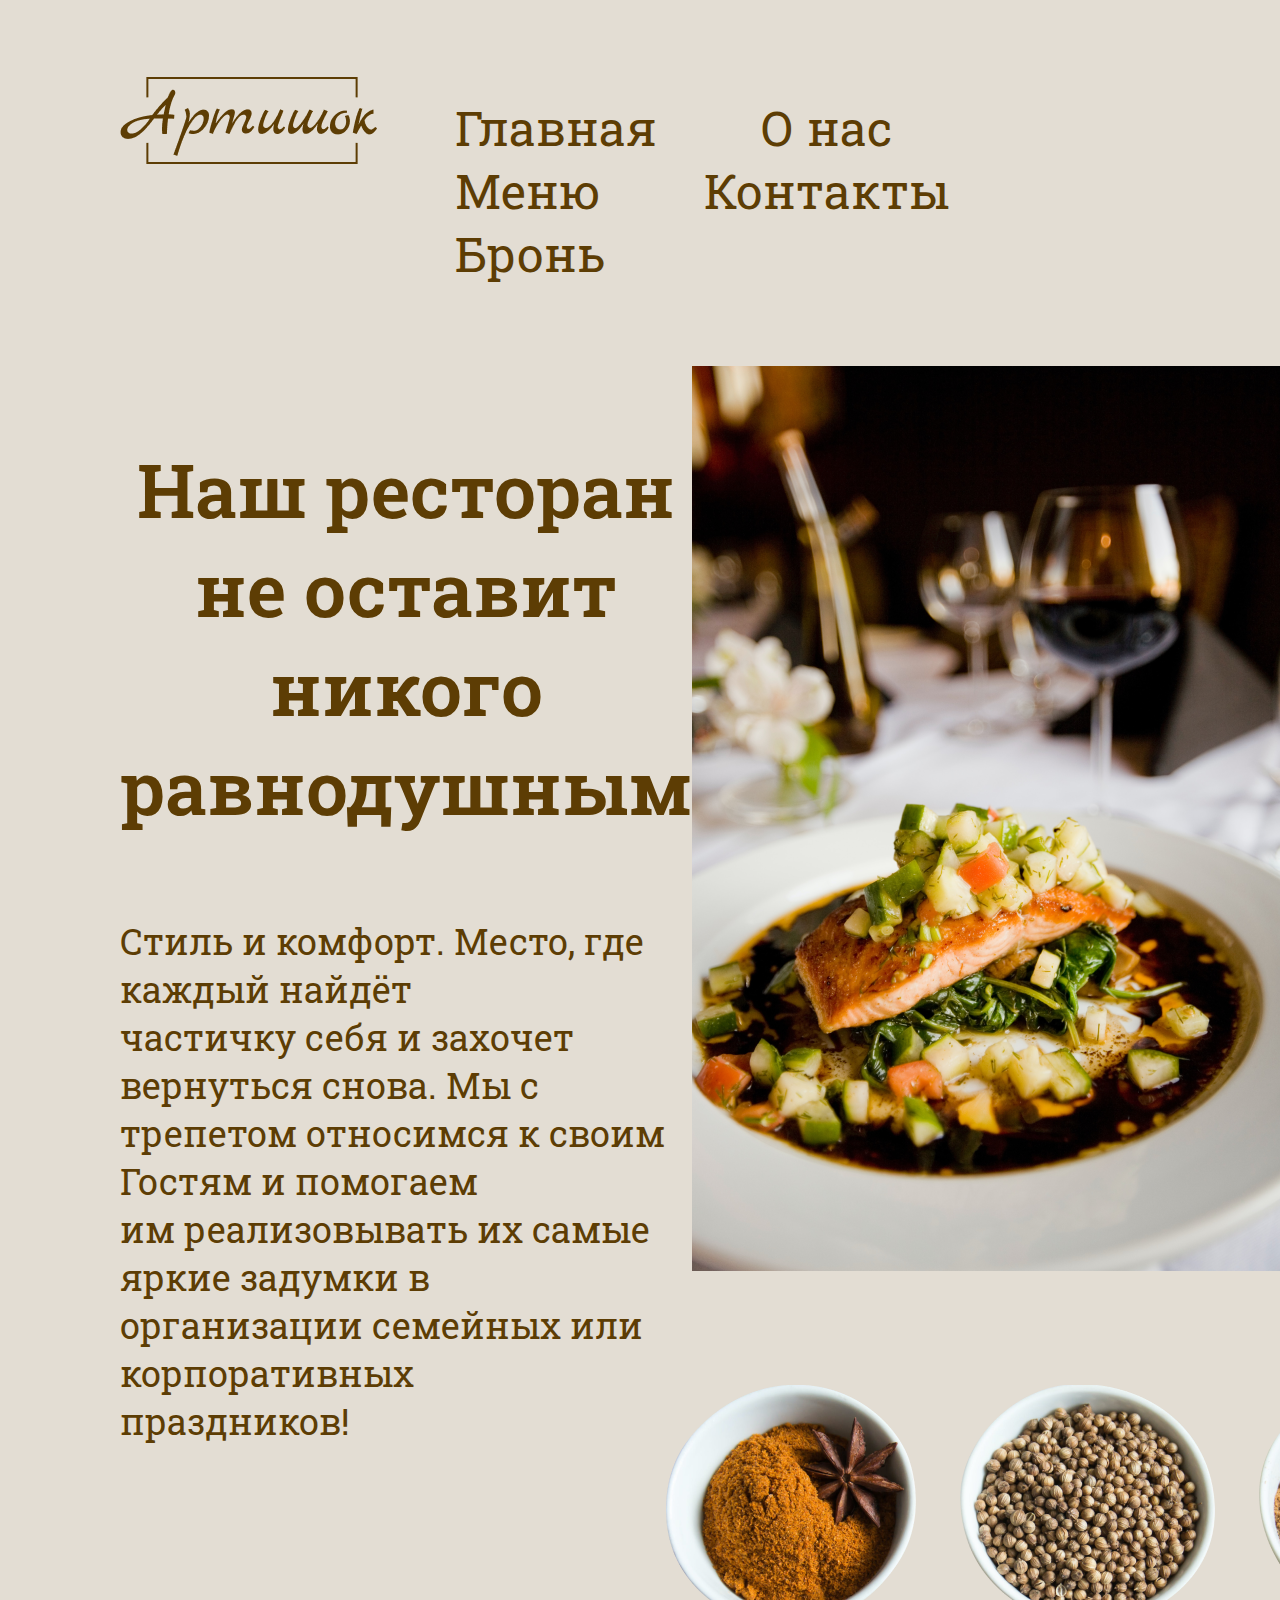
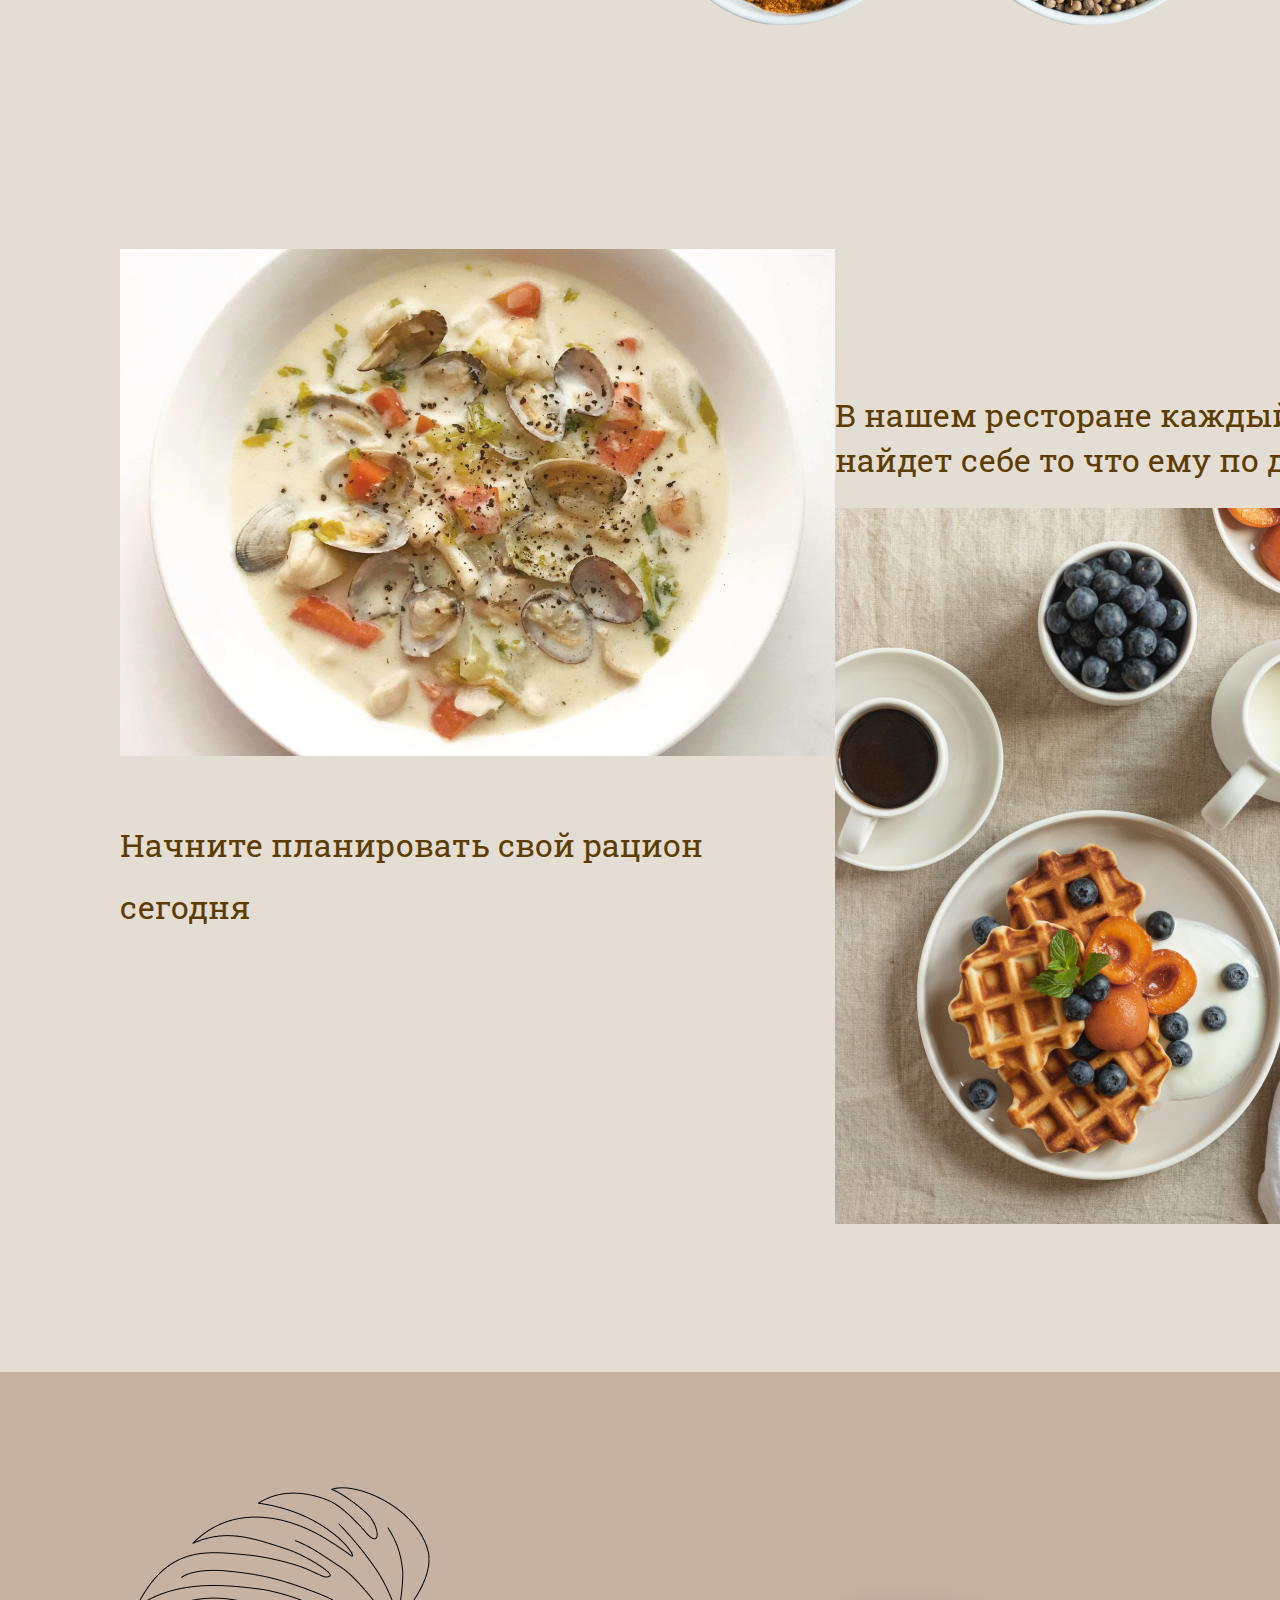
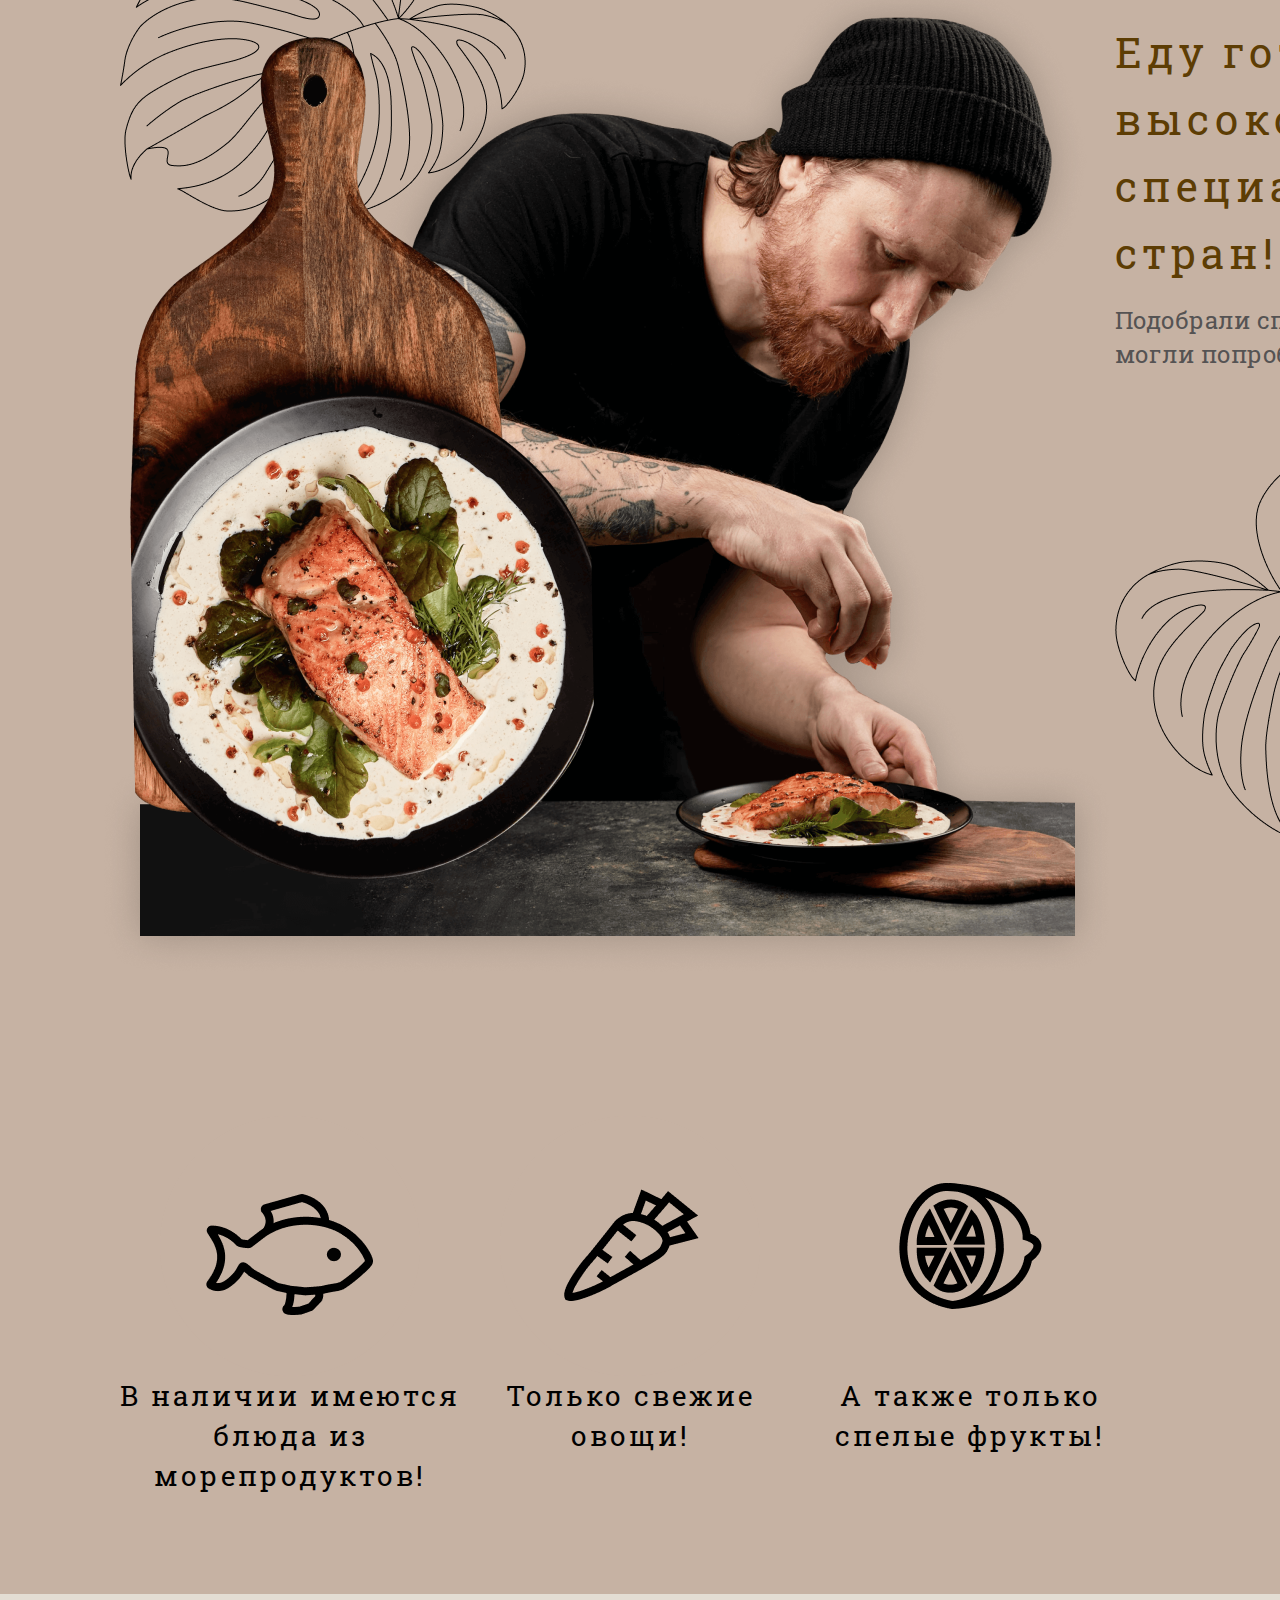
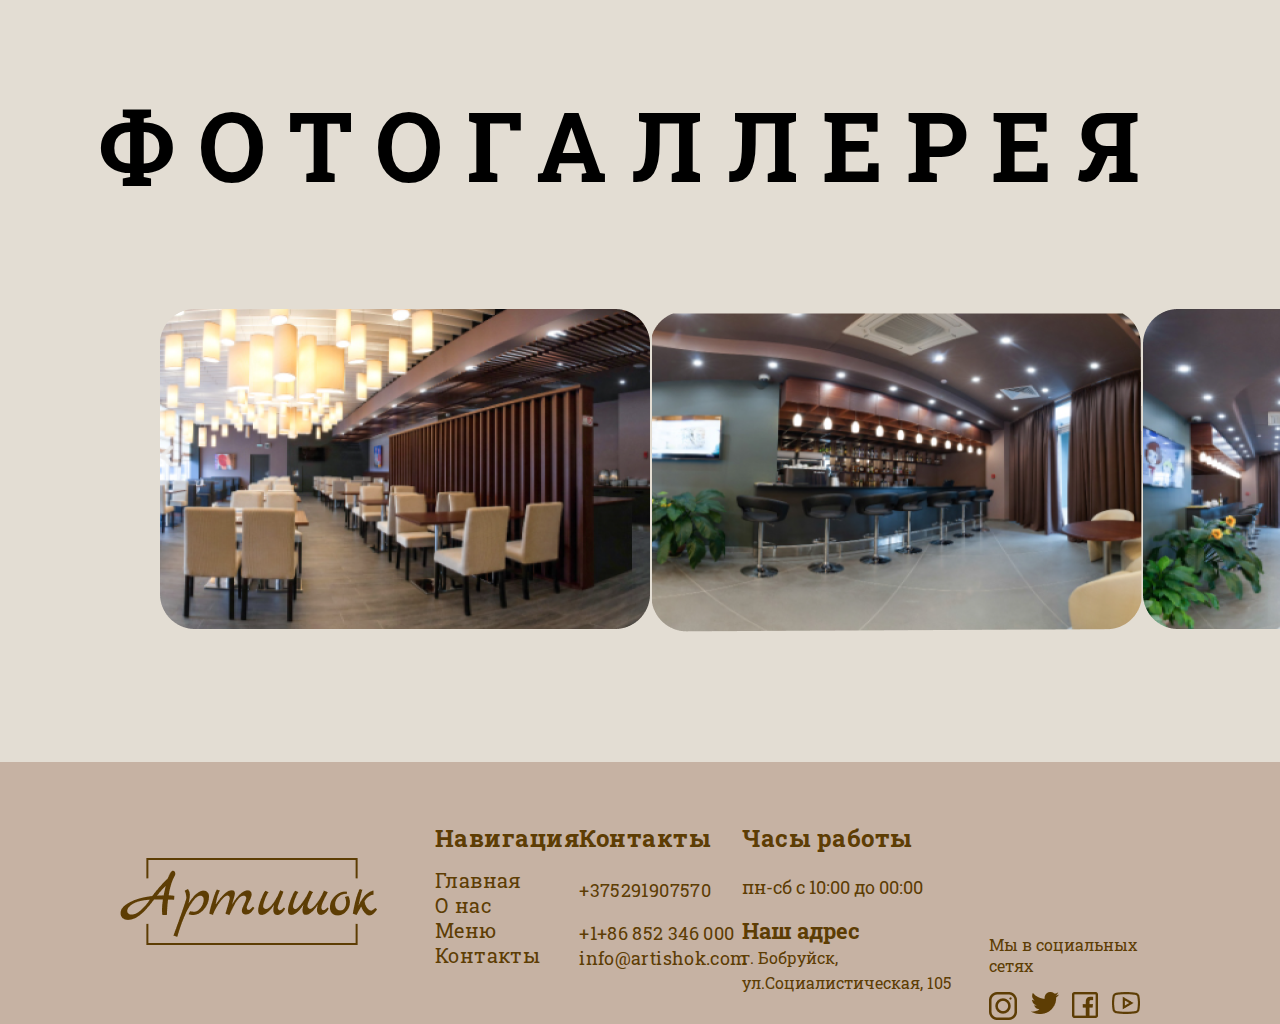
<file: index.html>
<!DOCTYPE html>
<html lang="en">
  <head>
    <meta charset="UTF-8" />
    <meta name="viewport" content="width=device-width, initial-scale=1.0" />
    <link rel="stylesheet" href="main-style.css" />
    <link rel="preconnect" href="https://fonts.googleapis.com" />
    <link rel="preconnect" href="https://fonts.gstatic.com" crossorigin />
    <link
      href="https://fonts.googleapis.com/css2?family=Roboto+Slab&display=swap"
      rel="stylesheet"
    />

    <title>Ресторан "Артишок": главная</title>
    <style></style>
  </head>
  <body>
    <header class="header">
      <div class="container">
        <div class="header-main">
          <div class="logo">
            <img src="images/Logo.png" />
          </div>
          <div class="header-nav">
            <a
              class="nav-item"
              href="index.html"
              onclick="smoothPageTransition('index.html')"
              >Главная</a
            >
            <a
              class="nav-item"
              href="about.html"
              onclick="smoothPageTransition('about.html')"
              >О нас</a
            >
            <a
              class="nav-item"
              href="menu.html"
              onclick="smoothPageTransition('menu.html')"
              >Меню</a
            >
            <a
              class="nav-item"
              href="contacts.html"
              onclick="smoothPageTransition('contacts.html')"
              >Контакты</a
            >
            <a
              class="nav-item"
              href="bronirovaniye.html"
              onclick="smoothPageTransition('bronirovaniye.html')"
              >Бронь</a
            >
          </div>
        </div>
      </div>
      <div class="container">
        <div class="maintext-logo">
          <div class="main-text">
            Наш ресторан не оставит<br />
            никого равнодушным
            <p class="main-text-2">
              Стиль и комфорт. Место, где каждый найдёт<br />
              частичку себя и захочет вернуться снова. Мы с<br />
              трепетом относимся к своим Гостям и помогаем<br />
              им реализовывать их самые яркие задумки в<br />
              организации семейных или корпоративных<br />
              праздников!
            </p>
          </div>
          <div class="main-logo">
            <img src="images/casey-lee-awj7sRviVXo-unsplash 1.png" />
          </div>
        </div>
      </div>
      <div class="logo-krupa">
        <img src="images/krupa.png" />
      </div>
      <div class="container">
        <div class="header-end">
          <div class="header-description-1">
            <div class="logo-description-1">
              <img src="images/sup.png" />
            </div>
            <div class="header-text-description-1">
              Начните планировать свой рацион сегодня
            </div>
          </div>
          <div class="header-description-2">
            <div class="header-text-description-2">
              В нашем ресторане каждый<br />
              найдет себе то что ему по душе!
            </div>
            <div class="logo-description-2">
              <img src="images/вафли.png" />
            </div>
          </div>
        </div>
      </div>
    </header>
    <main class="main-home">
      <div class="container">
        <div class="main-home-part1">
          <div class="logo-main-home-part1">
            <div class="leaf-1">
              <img src="images/Leaf.png" />
            </div>

            <div class="logo-person">
              <img src="images/home.png" />
            </div>
          </div>
          <div class="description-home">
            <div class="text-description-home">
              <div class="main-home-text-description-1">
                Еду готовят только высококвалифированные специалисты с разных
                стран!
              </div>
              <div class="main-home-text-description2">
                Подобрали специалистов с разных стран чтобы вы могли попробавать
                каждое традиционное блюдо!
              </div>
            </div>
            <div class="leaf-2">
              <img src="images/Leaf1.png" />
            </div>
          </div>
        </div>
      </div>
    </main>
    <main class="icons">
      <div class="container">
        <div class="three-icons">
          <div class="icon">
            <div class="icon-image">
              <img src="images/img-fish.png" />
            </div>
            <div class="icon-desc">
              В наличии имеются блюда из морепродуктов!
            </div>
          </div>
          <div class="icon">
            <div class="icon-image">
              <img src="images/Carrot in ellipse.png" />
            </div>
            <div class="icon-desc">Только свежие овощи!</div>
          </div>

          <div class="icon">
            <div class="icon-image">
              <img src="images/Icon Lemon.png" />
            </div>
            <div class="icon-desc">
              А также только<br />
              спелые фрукты!
            </div>
          </div>
        </div>
      </div>
    </main>
    <main class="photogallery">
      <div class="container">
        <div class="photo-desc">ФОТОГАЛЛЕРЕЯ</div>
        <div class="photo">
          <div class="photogallery-images-wrapper">
            <ul class="photogallery-images">
              <li class="first">
                <img src="images/rest1.png" />
              </li>
              <li class="second">
                <img src="images/rest2.png" />
              </li>
              <li class="third">
                <img src="images/rest3.png" />
              </li>
            </ul>
          </div>
        </div>
      </div>
    </main>
    <footer id="footer">
      <div class="container">
        <div class="groop-footer">
          <div class="logotip">
            <img src="images/Logo.png" />
          </div>
          <div class="navigation-footer">
            <p class="header-footer">Навигация</p>
            <div class="navigation">
              <a href="index.html" class="navigation-desc">Главная</a>
              <br />
              <a href="about.html" class="navigation-desc">О нас</a>
              <br />
              <a href="menu.html" class="navigation-desc">Меню</a>
              <br />
              <a href="contacts.html" class="navigation-desc">Контакты</a>
            </div>
          </div>
          <div class="contacts-footer">
            <p class="header-footer">Контакты</p>

            <p class="telephone-desc">+375291907570</p>
            <p class="telephone-desc">
              +1+86 852 346 000<br />
              info@artishok.com
            </p>
          </div>
          <div class="time-footer">
            <p class="telephone-desc"></p>
            <p class="header-footer">Часы работы</p>
            <span class="chas-footer"> пн-сб с 10:00 до 00:00</span>
            <p class="addres-desc">
              <span class="addres-header">Наш адрес<br /></span>г. Бобруйск,
              ул.Социалистическая, 105
            </p>
          </div>
          <div class="soc-seti">
            <p class="header-seti">Мы в социальных сетях</p>
            <div class="soc-seti-images">
              <a href="https://www.instagram.com/club_artishok/" target="_blank"
                ><img src="images/inst.png"
              /></a>
              <a
                href="https://twitter.com/i/flow/login?redirect_after_login=%2FArt1shok"
                target="_blank"
                ><img src="images/Icon_twitter.png"
              /></a>
              <a
                href="https://www.facebook.com/groups/437785206932506/"
                target="_blank"
                ><img src="images/Icon_facebook.png"
              /></a>
              <a
                href="https://www.youtube.com/watch?v=OXPV8oDUnPU"
                target="_blank"
                ><img src="images/Icon_youtube.png"
              /></a>
            </div>
          </div>
        </div>
      </div>
    </footer>
    <script>
      function smoothPageTransition(url) {
        document.querySelector("body").style.opacity = 0;
        setTimeout(function () {
          window.location = url;
        }, 500); // Имитируем задержку перехода
      }
    </script>
  </body>
</html>
</file>
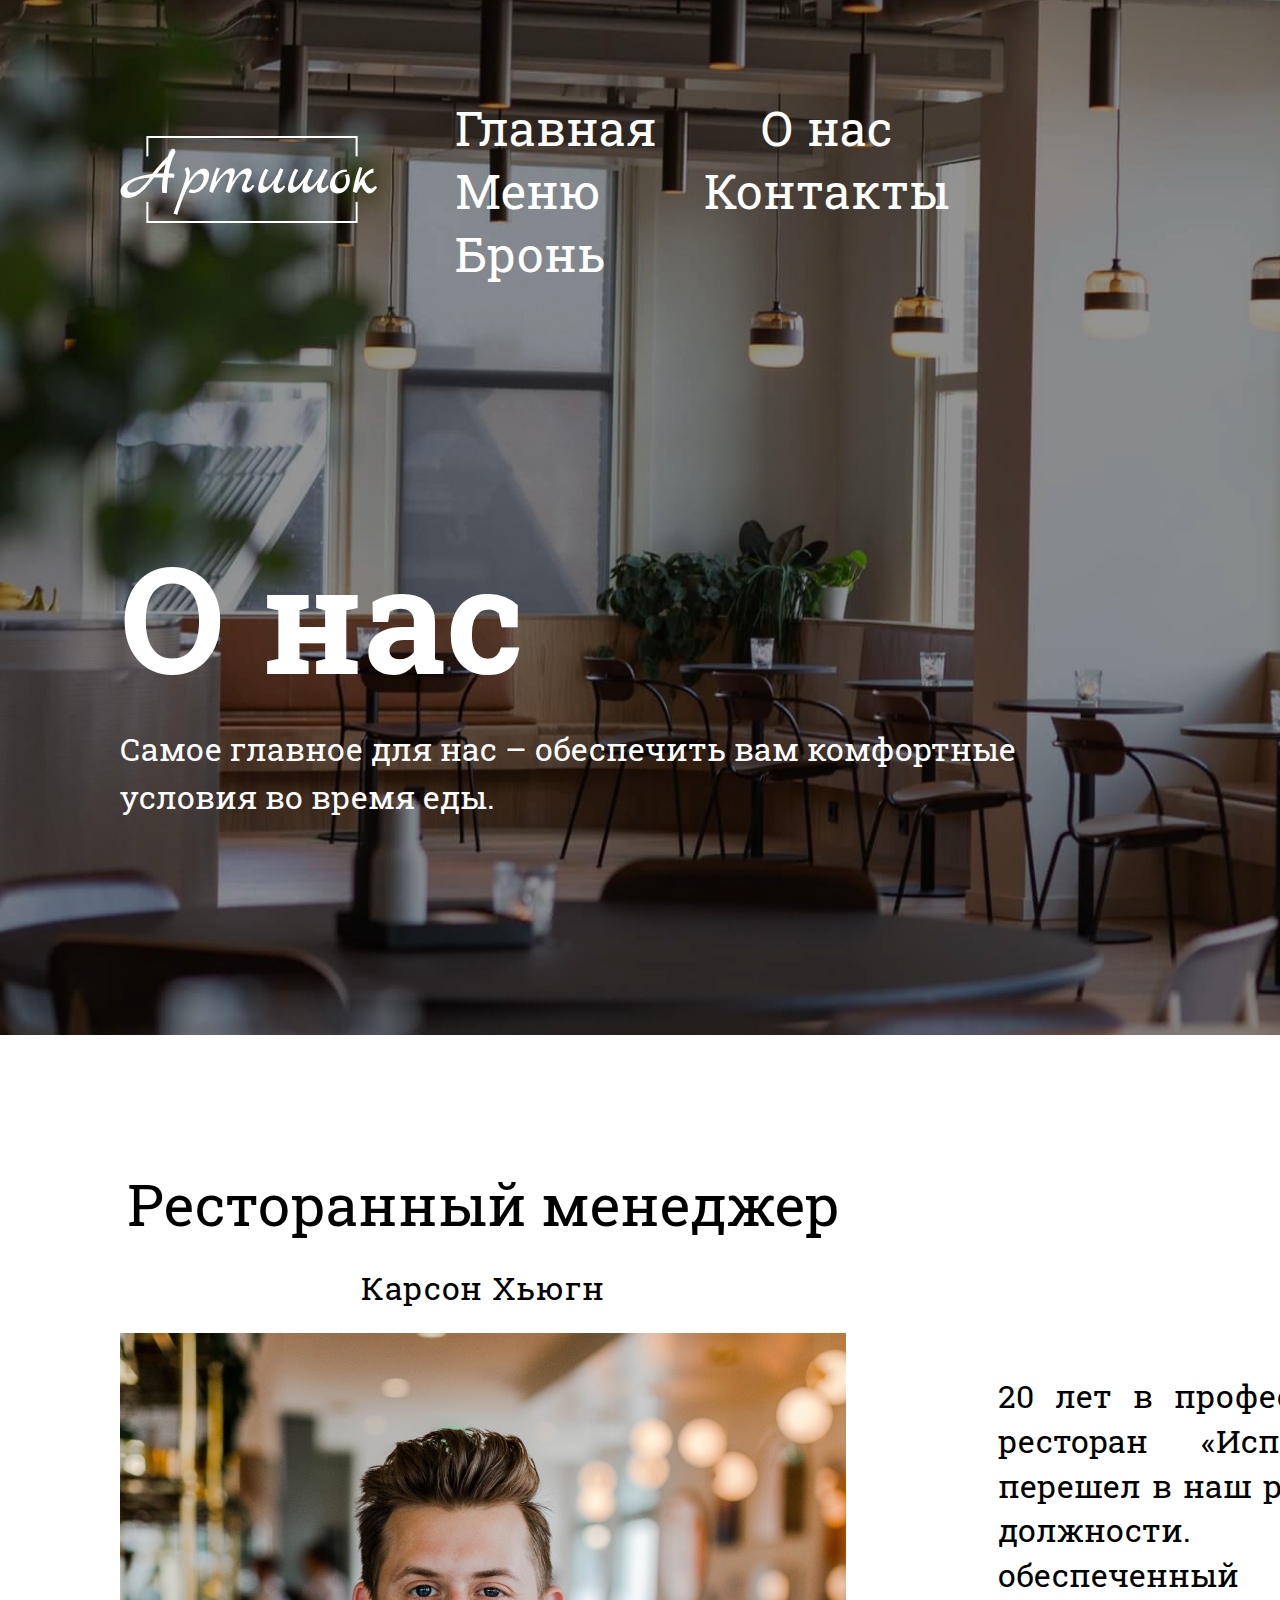
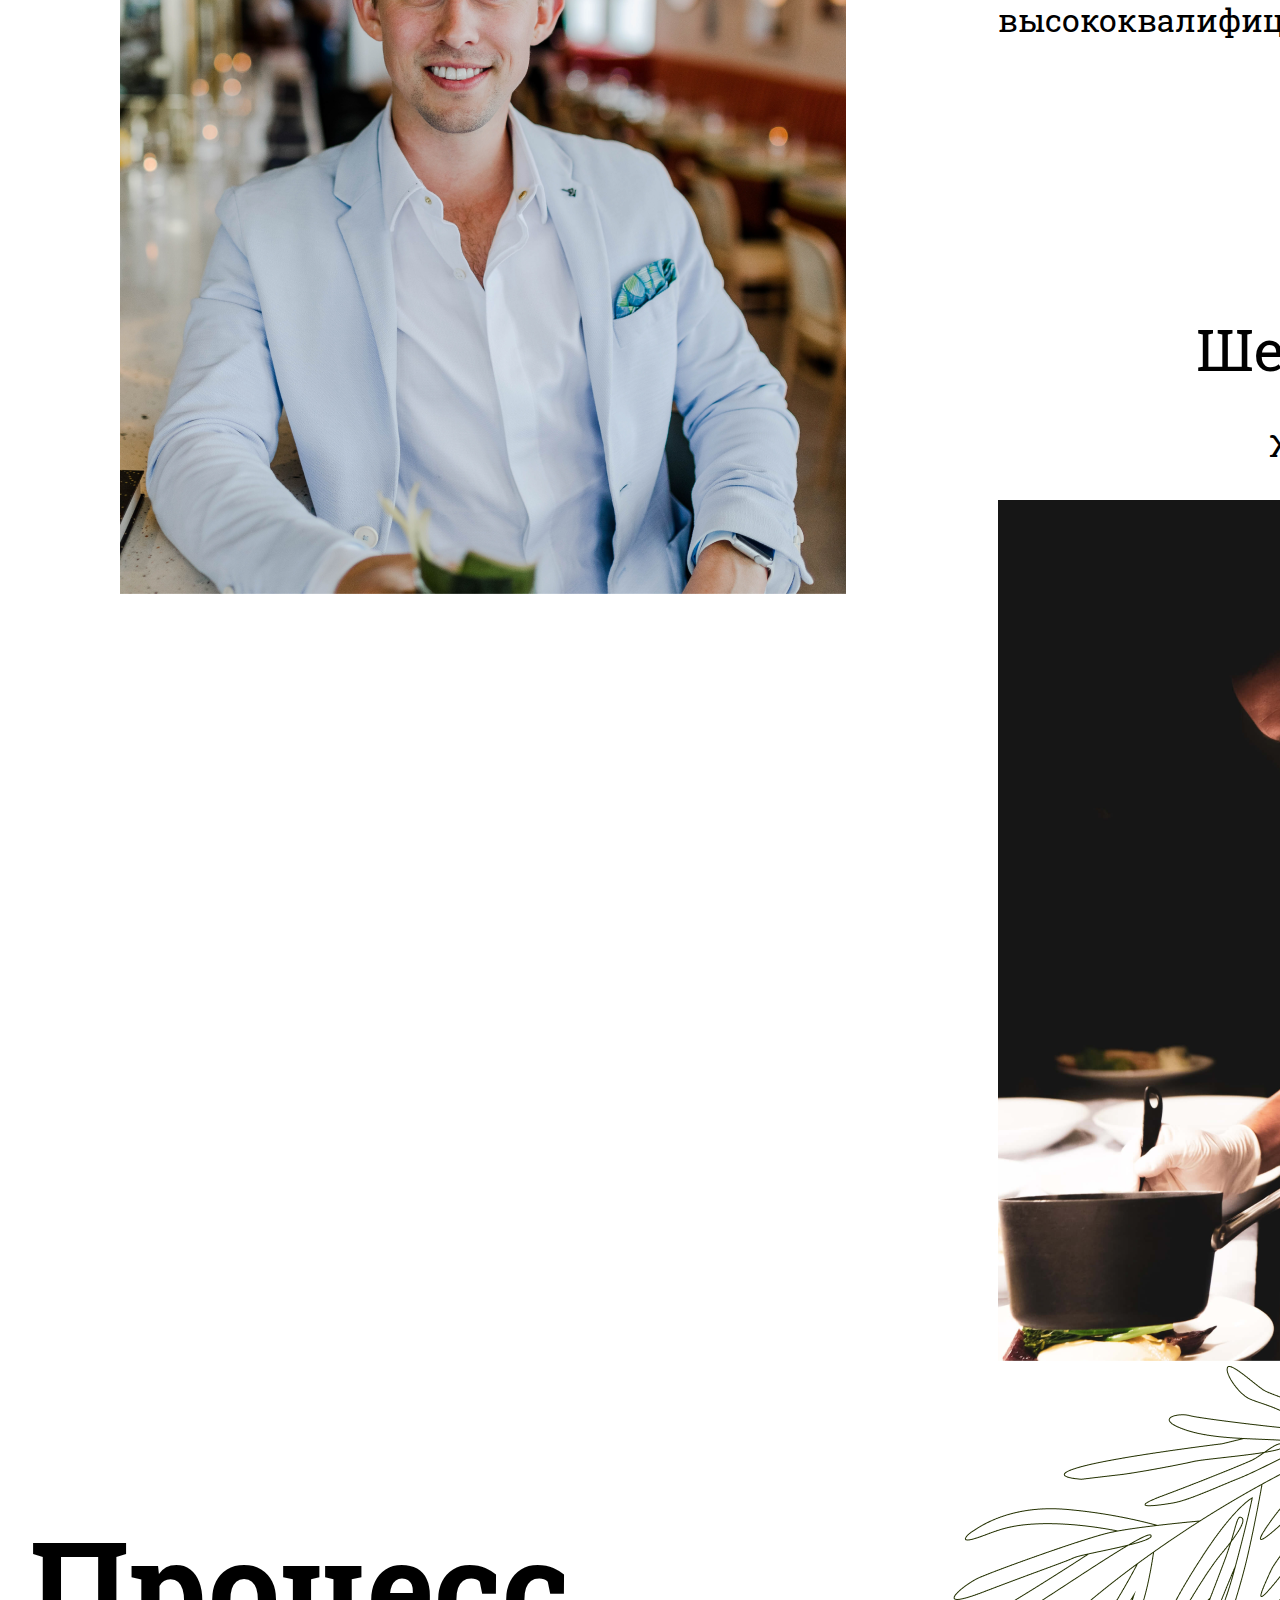
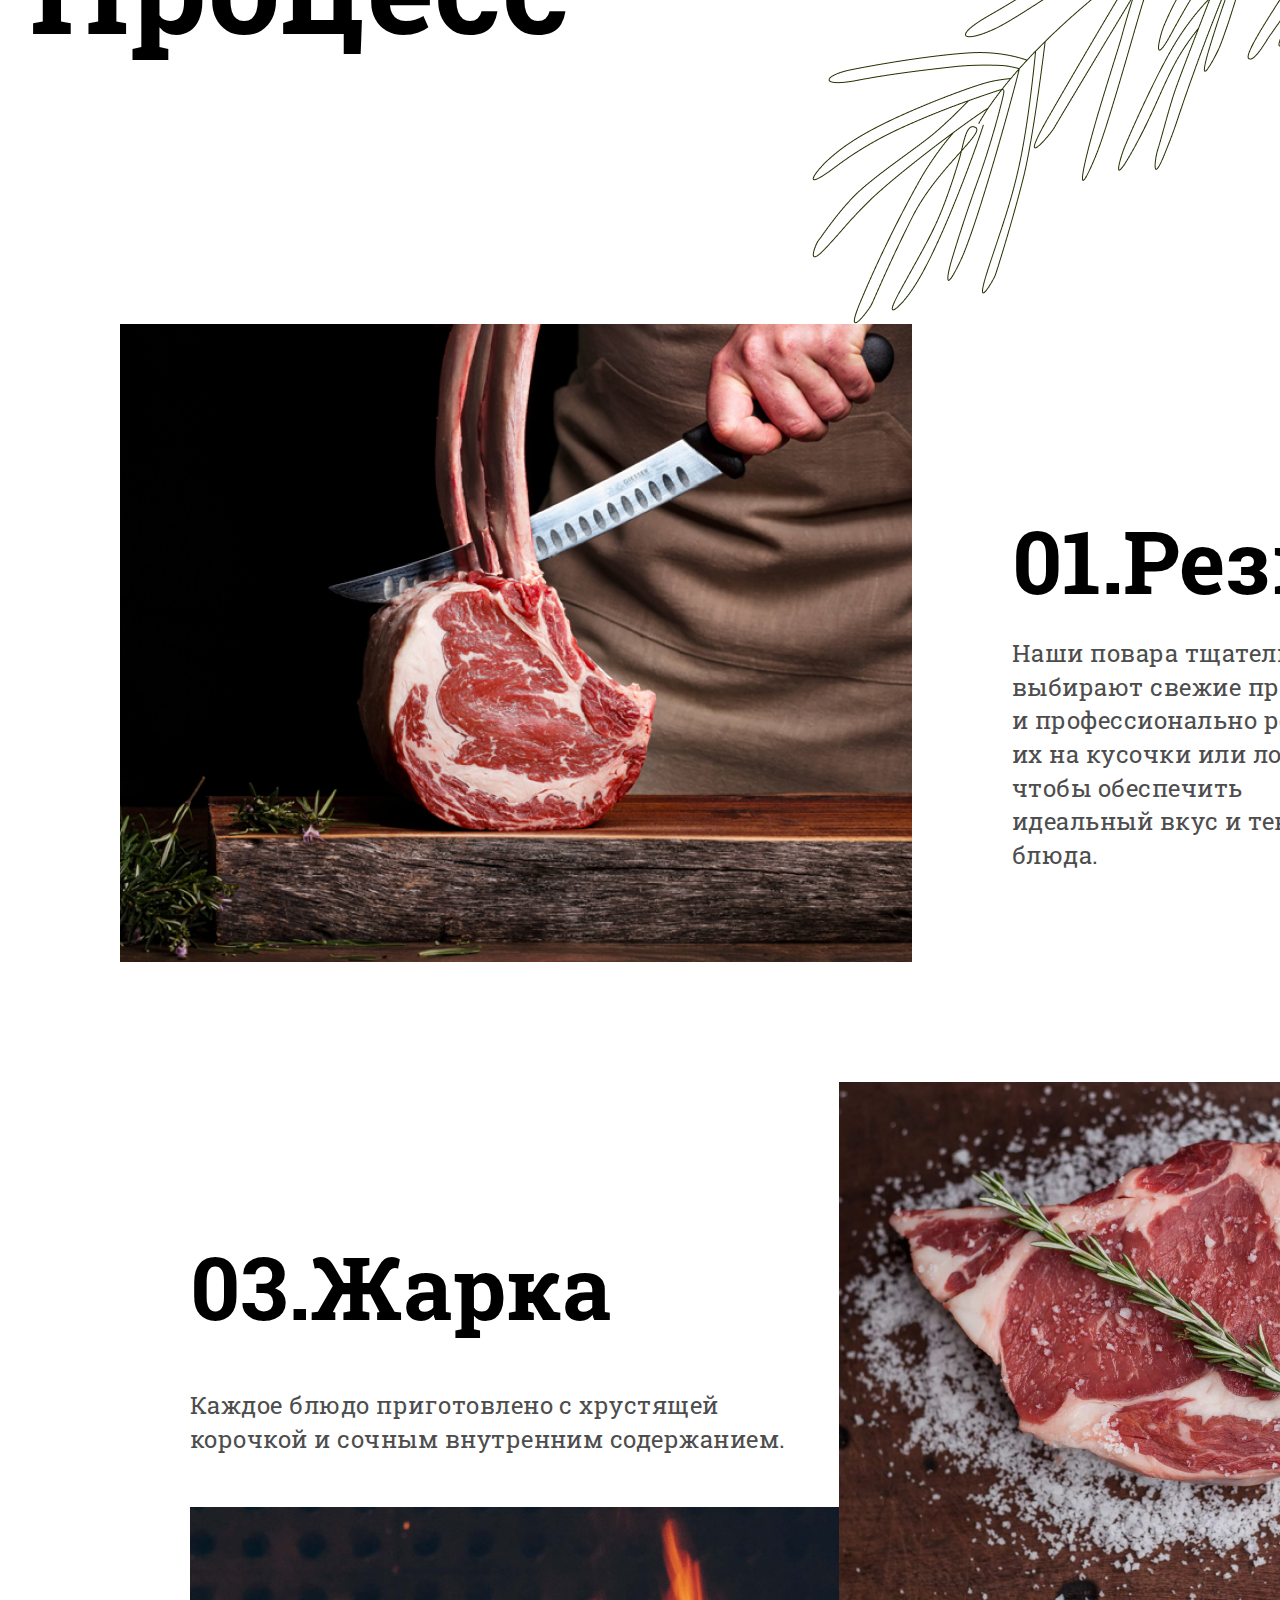
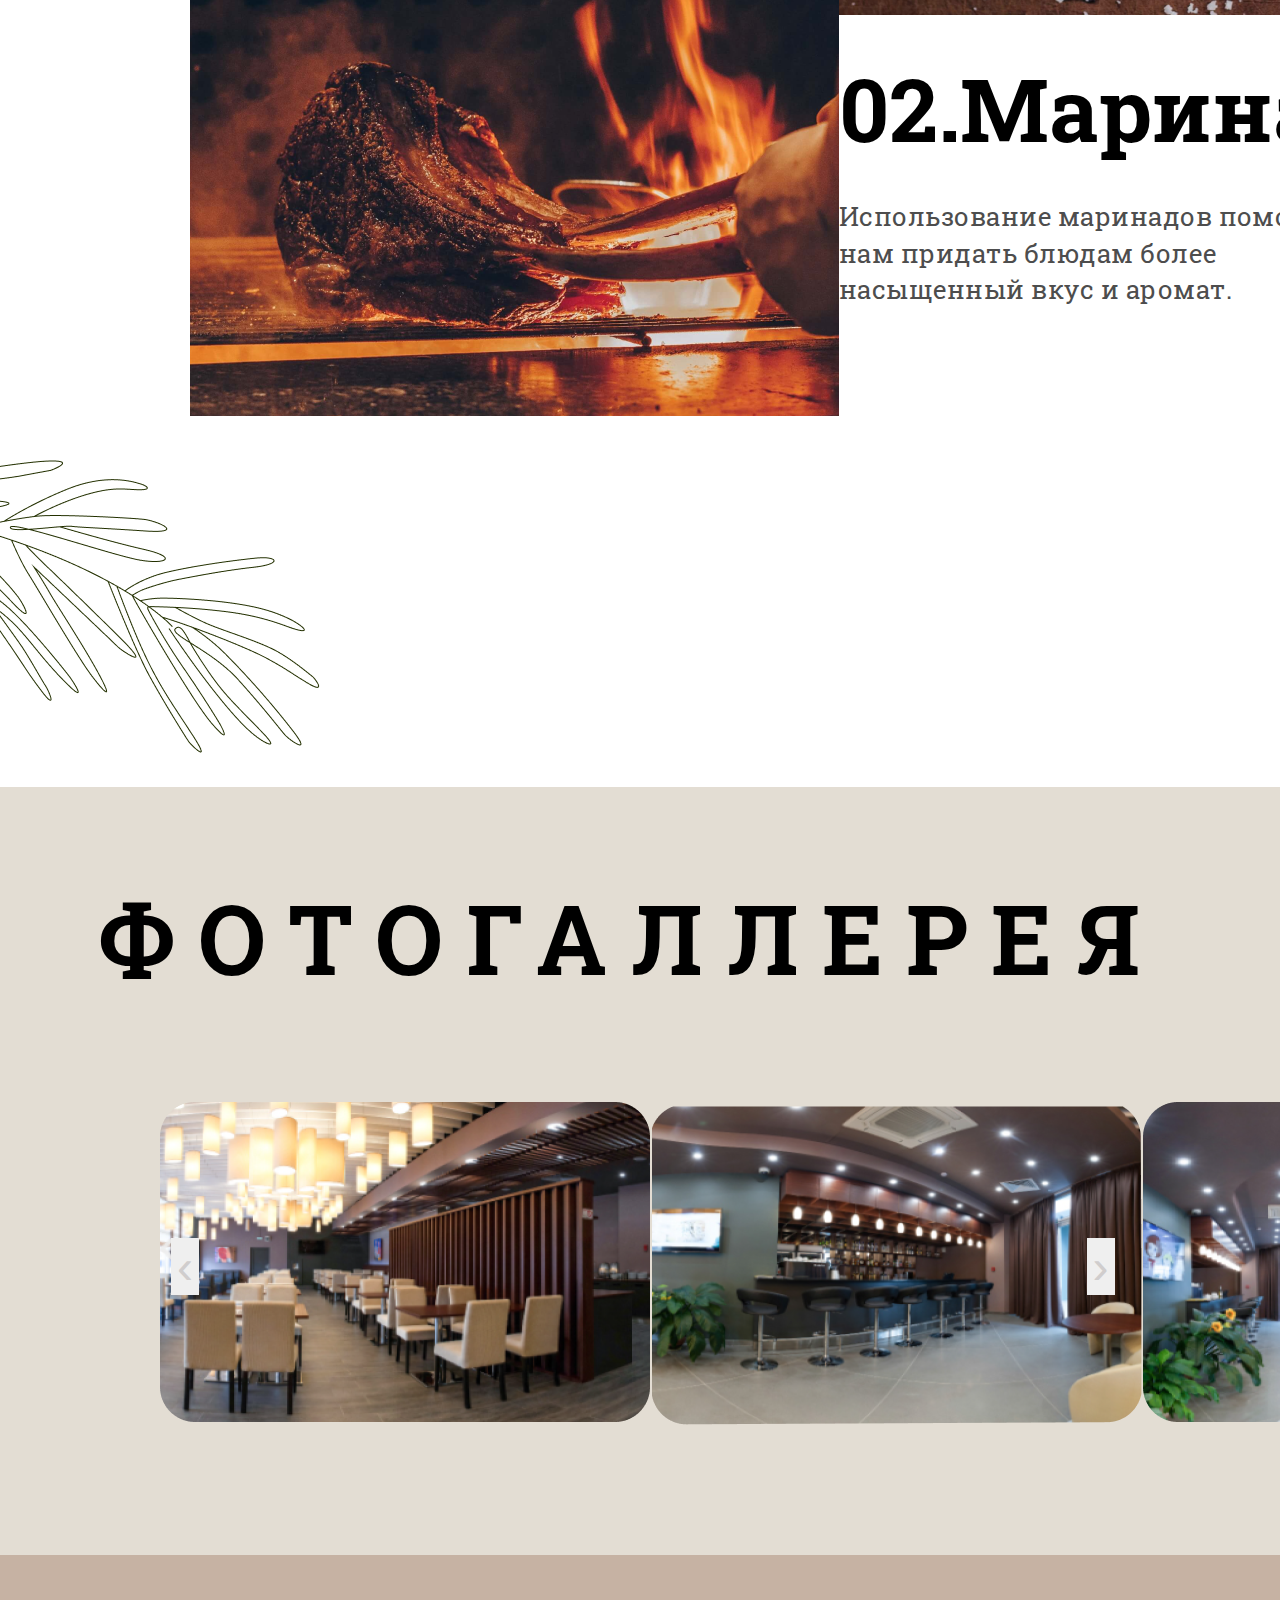
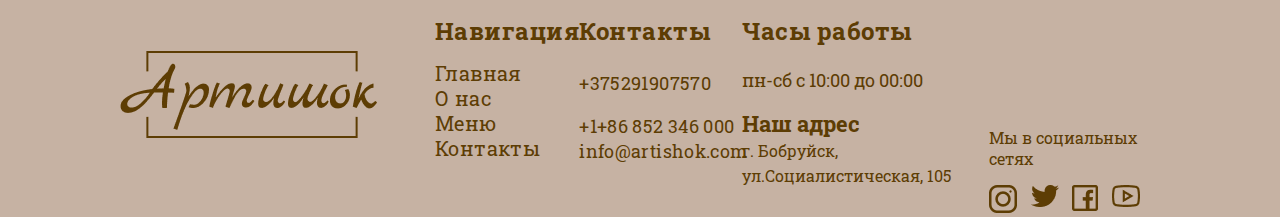
<file: about.html>
<!DOCTYPE html>
<html lang="en">
  <head>
    <meta charset="UTF-8" />
    <meta name="viewport" content="width=device-width, initial-scale=1.0" />
    <title>Ресторан "Артишок": о нас</title>
    <link rel="stylesheet" href="about-style.css" />
    <link rel="preconnect" href="https://fonts.googleapis.com" />
    <link rel="preconnect" href="https://fonts.gstatic.com" crossorigin />
    <link
      href="https://fonts.googleapis.com/css2?family=Roboto+Slab&display=swap"
      rel="stylesheet"
    />
  </head>
  <body>
    <header id="header">
      <div class="container">
        <div class="header-main">
          <div class="logo">
            <img src="images/Logo2.png" />
          </div>
          <div class="header-nav">
            <a class="nav-item" href="index.html">Главная</a>
            <a class="nav-item" href="about.html">О нас</a>
            <a class="nav-item" href="menu.html">Меню</a>
            <a class="nav-item" href="contacts.html">Контакты</a>
            <a class="nav-item" href="bronirovaniye.html"
              ><span class="exit-item">Бронь</span></a
            >
          </div>
        </div>
        <div class="about-groop">
          <span class="about-title">О нас</span>
          <p class="about-title-desc">
            Самое главное для нас – обеспечить вам комфортные<br />
            условия во время еды.
          </p>
        </div>
      </div>
    </header>
    <main id="staff">
      <div class="container">
        <div class="main-staff">
          <section class="manager">
            <p class="title-manager">Ресторанный менеджер</p>
            <p class="name-manager">Карсон Хьюгн</p>
            <img src="images/manager.png" />
          </section>
          <section class="shef">
            <p class="manager-desc">
              20 лет в профессии. Попал на работу в ресторан «Испанский куток».
              Затем перешел в наш ресторан. Уже 17 лет в этой должности.
              Профессиональный, обеспеченный и высококвалифицированный
              специалист!
            </p>
            <div class="title-shef">
              Шеф-повар<br />
              <p class="name-shef">Жан Купер</p>
            </div>
            <img src="images/shef.png" />
          </section>
        </div>
      </div>
    </main>
    <main class="process">
      <section class="header-process">
        <article class="title-process">Процесс</article>
        <img src="images/rosemary.png" />
      </section>
      <div class="container">
        <div class="cute">
          <img src="images/rezka.png" />
          <div class="desc-cute">
            <div class="title-desc-image">01.Резка</div>
            <p class="desc-process-1">
              Наши повара тщательно выбирают свежие продукты и профессионально
              режут их на кусочки или ломтики, чтобы обеспечить идеальный вкус и
              текстуру блюда.
            </p>
          </div>
        </div>
        <div class="frying-marinade">
          <div class="frying">
            <div class="desc-process-frying">
              <div class="title-desc-image">03.Жарка</div>
              <p class="desc-process-2">
                Каждое блюдо приготовлено с хрустящей корочкой и сочным
                внутренним содержанием.
              </p>
            </div>
            <img src="images/zharka.png" />
          </div>
          <div class="marinade">
            <img src="images/marinad.png" />
            <div class="desc-process-marinade">
              <div class="title-desc-image-2">02.Маринад</div>
              <div class="desc-process-3">
                Использование маринадов помогает нам придать блюдам более
                насыщенный вкус и аромат.
              </div>
            </div>
          </div>
        </div>
      </div>
      <img class="rosemary2" src="images/rosemary2.png" />
    </main>
    <main class="photogallery">
      <div class="container">
        <div class="photo-desc">ФОТОГАЛЛЕРЕЯ</div>
        <div class="photo">
          <button class="carousel-button next">&#8250;</button>
          <button class="carousel-button prev">&#8249;</button>
          <div class="photogallery-images-wrapper">
            <ul class="photogallery-images">
              <li class="first">
                <img src="images/rest1.png" />
              </li>
              <li class="second">
                <img src="images/rest2.png" />
              </li>
              <li class="third">
                <img src="images/rest3.png" />
              </li>
            </ul>
          </div>
        </div>
      </div>
    </main>
    <footer id="footer">
      <div class="container">
        <div class="groop-footer">
          <div class="logotip">
            <img src="images/Logo.png" />
          </div>
          <div class="navigation-footer">
            <p class="header-footer">Навигация</p>
            <div class="navigation">
              <a href="index.html" class="navigation-desc">Главная</a>
              <br />
              <a href="about.html" class="navigation-desc">О нас</a>
              <br />
              <a href="menu.html" class="navigation-desc">Меню</a>
              <br />
              <a href="contacts.html" class="navigation-desc">Контакты</a>
            </div>
          </div>
          <div class="contacts-footer">
            <p class="header-footer">Контакты</p>

            <p class="telephone-desc">+375291907570</p>
            <p class="telephone-desc">
              +1+86 852 346 000<br />
              info@artishok.com
            </p>
          </div>
          <div class="time-footer">
            <p class="telephone-desc"></p>
            <p class="header-footer">Часы работы</p>
            <span class="chas-footer"> пн-сб с 10:00 до 00:00</span>
            <p class="addres-desc">
              <span class="addres-header">Наш адрес<br /></span>г. Бобруйск,
              ул.Социалистическая, 105
            </p>
          </div>
          <div class="soc-seti">
            <p class="header-seti">Мы в социальных сетях</p>
            <div class="soc-seti-images">
              <a href="https://www.instagram.com/club_artishok/" target="_blank"
                ><img src="images/inst.png"
              /></a>
              <a
                href="https://twitter.com/i/flow/login?redirect_after_login=%2FArt1shok"
                target="_blank"
                ><img src="images/Icon_twitter.png"
              /></a>
              <a
                href="https://www.facebook.com/groups/437785206932506/"
                target="_blank"
                ><img src="images/Icon_facebook.png"
              /></a>
              <a
                href="https://www.youtube.com/watch?v=OXPV8oDUnPU"
                target="_blank"
                ><img src="images/Icon_youtube.png"
              /></a>
            </div>
          </div>
        </div>
      </div>
    </footer>
  </body>
</html>
</file>
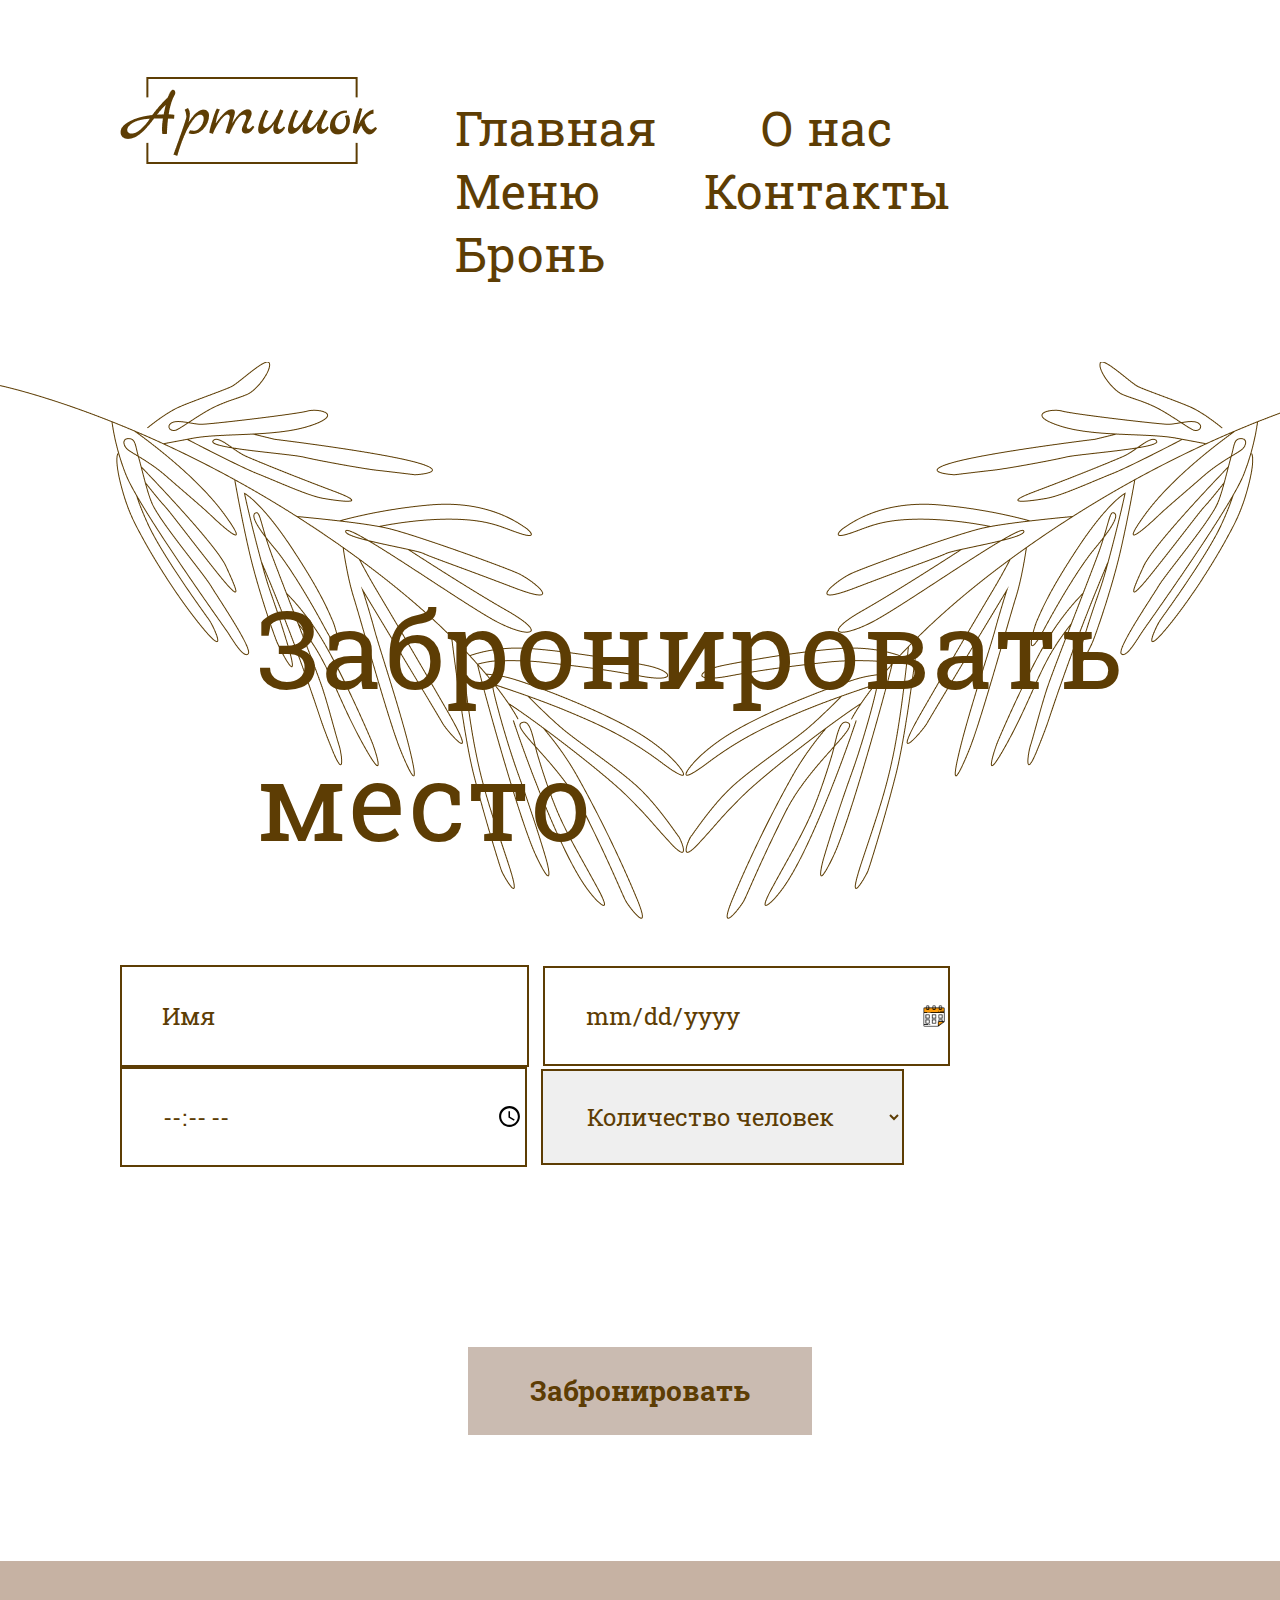
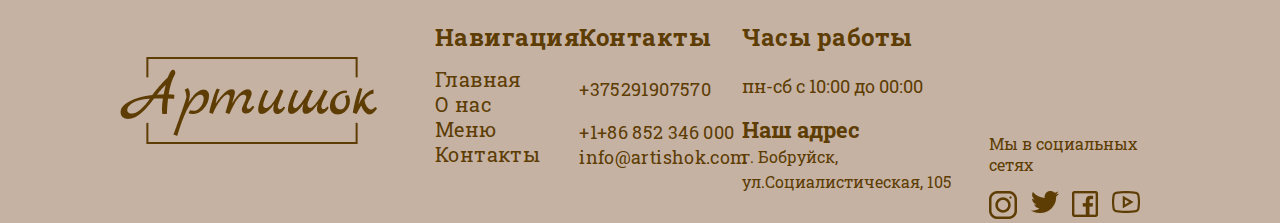
<file: bronirovaniye.html>
<!DOCTYPE html>
<html lang="en">
  <head>
    <meta charset="UTF-8" />
    <meta name="viewport" content="width=device-width, initial-scale=1.0" />
    <link rel="stylesheet" href="bronirovaniye-style.css" />
    <link rel="preconnect" href="https://fonts.googleapis.com" />
    <link rel="preconnect" href="https://fonts.gstatic.com" crossorigin />
    <link
      href="https://fonts.googleapis.com/css2?family=Roboto+Slab&display=swap"
      rel="stylesheet"
    />

    <title>Document</title>
  </head>
  <body>
    <header class="header">
      <div class="container">
        <div class="header-main">
          <div class="logo">
            <img src="images/Logo.png" />
          </div>
          <div class="header-nav">
            <a class="nav-item" href="index.html">Главная</a>
            <a class="nav-item" href="about.html">О нас</a>
            <a class="nav-item" href="menu.html">Меню</a>
            <a class="nav-item" href="contacts.html">Контакты</a>
            <a class="nav-item" href="bronirovaniye.html"
              ><span class="exit-item">Бронь</span></a
            >
          </div>
        </div>
      </div>
    </header>
    <main class="bronirovaniye">
      <div class="header-bronirovaniye">
        <img src="images/rosemary-bron1.png" class="mint" />
        <p class="title-bronirovaniye">Забронировать место</p>
        <img src="images/rosemary-bron2.png" class="mint" />
      </div>
      <form id="form">
        <div class="container">
          <input type="text" placeholder="Имя" class="style-form" />

          <input type="date" placeholder="Дата брони" class="style-form" />
          <input
            type="time"
            placeholder="Время"
            title="Время"
            class="style-form"
          />
          <select class="style-form">
            <option style="display: none">Количество человек</option>
            <option>1</option>
            <option>2</option>
            <option>3</option>
            <option>4</option>
            <option>5</option>
            <option>6</option>
          </select>
        </div>
      </form>
      <button class="bronBtn">Забронировать</button>
    </main>
    <footer id="footer">
      <div class="container">
        <div class="groop-footer">
          <div class="logotip">
            <img src="images/Logo.png" />
          </div>
          <div class="navigation-footer">
            <p class="header-footer">Навигация</p>
            <div class="navigation">
              <a href="index.html" class="navigation-desc">Главная</a>
              <br />
              <a href="about.html" class="navigation-desc">О нас</a>
              <br />
              <a href="menu.html" class="navigation-desc">Меню</a>
              <br />
              <a href="contacts.html" class="navigation-desc">Контакты</a>
            </div>
          </div>
          <div class="contacts-footer">
            <p class="header-footer">Контакты</p>

            <p class="telephone-desc">+375291907570</p>
            <p class="telephone-desc">
              +1+86 852 346 000<br />
              info@artishok.com
            </p>
          </div>
          <div class="time-footer">
            <p class="telephone-desc"></p>
            <p class="header-footer">Часы работы</p>
            <span class="chas-footer"> пн-сб с 10:00 до 00:00</span>
            <p class="addres-desc">
              <span class="addres-header">Наш адрес<br /></span>г. Бобруйск,
              ул.Социалистическая, 105
            </p>
          </div>
          <div class="soc-seti">
            <p class="header-seti">Мы в социальных сетях</p>
            <div class="soc-seti-images">
              <a href="https://www.instagram.com/club_artishok/" target="_blank"
                ><img src="images/inst.png"
              /></a>
              <a
                href="https://twitter.com/i/flow/login?redirect_after_login=%2FArt1shok"
                target="_blank"
                ><img src="images/Icon_twitter.png"
              /></a>
              <a
                href="https://www.facebook.com/groups/437785206932506/"
                target="_blank"
                ><img src="images/Icon_facebook.png"
              /></a>
              <a
                href="https://www.youtube.com/watch?v=OXPV8oDUnPU"
                target="_blank"
                ><img src="images/Icon_youtube.png"
              /></a>
            </div>
          </div>
        </div>
      </div>
    </footer>
  </body>
</html>
</file>
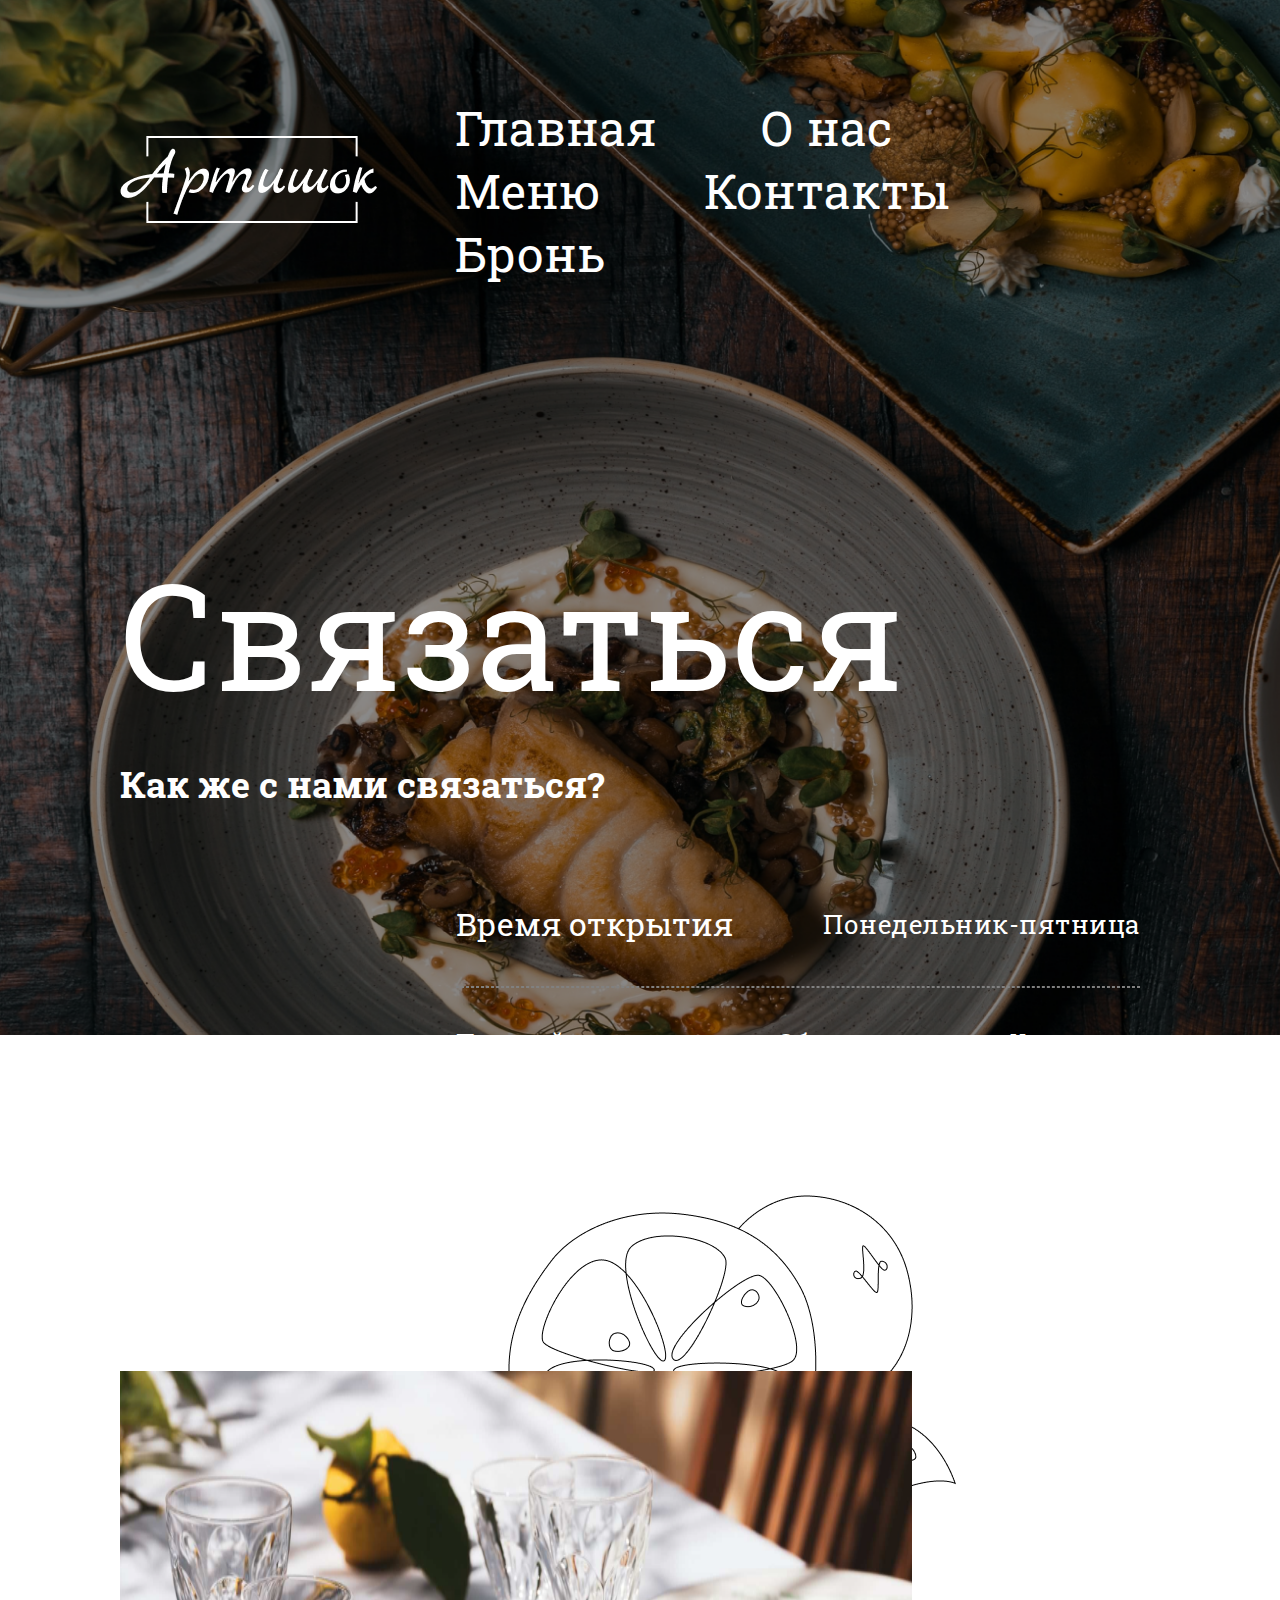
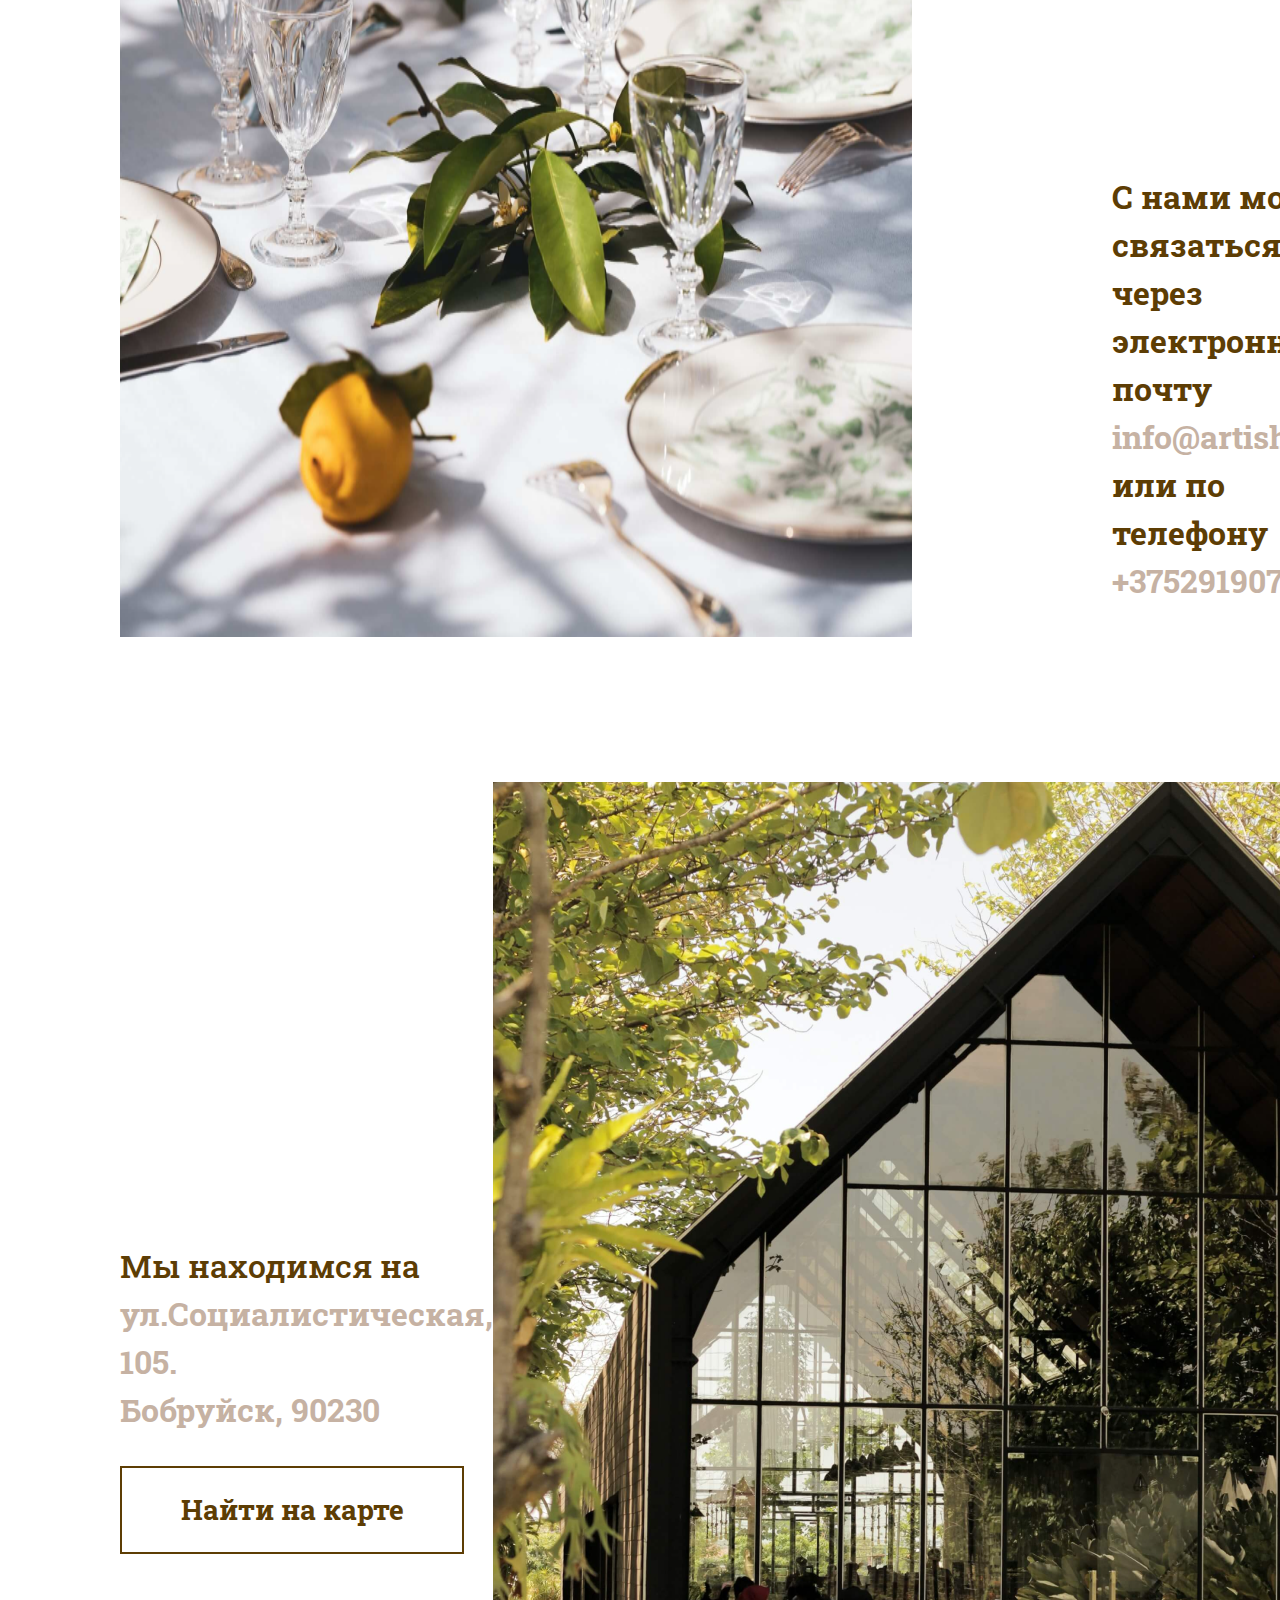
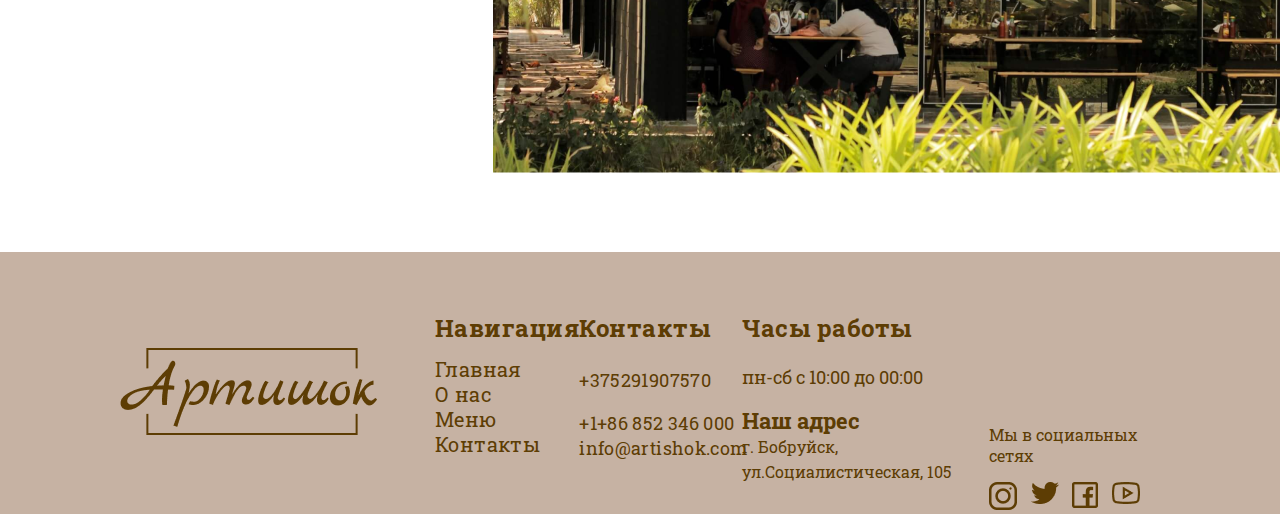
<file: contacts.html>
<!DOCTYPE html>
<html lang="en">
  <head>
    <meta charset="UTF-8" />
    <meta name="viewport" content="width=device-width, initial-scale=1.0" />
    <title>Document</title>
    <link rel="stylesheet" href="contacts.css" />
    <link rel="preconnect" href="https://fonts.googleapis.com" />
    <link rel="preconnect" href="https://fonts.gstatic.com" crossorigin />
    <link
      href="https://fonts.googleapis.com/css2?family=Roboto+Slab&display=swap"
      rel="stylesheet"
    />
  </head>
  <body>
    <header id="header">
      <div class="container">
        <div class="header-main">
          <div class="logo">
            <img src="images/Logo2.png" />
          </div>
          <div class="header-nav">
            <a class="nav-item" href="index.html">Главная</a>
            <a class="nav-item" href="about.html">О нас</a>
            <a class="nav-item" href="menu.html">Меню</a>
            <a class="nav-item" href="contacts.html">Контакты</a>
            <a class="nav-item" href="bronirovaniye.html"
              ><span class="exit-item">Бронь</span></a
            >
          </div>
        </div>
        <div class="title-header-contacts">
          <p class="title-header">Связаться</p>
          <p class="desc-title-header">Как же с нами связаться?</p>
        </div>
        <div class="open-restaraunt">
          <div class="time-day-open">
            <p class="time-open">Время открытия</p>
            <p class="time-day">Понедельник-пятница</p>
          </div>
          <hr class="line" />
          <div class="food-time">
            <div class="name-food">
              <p class="desc-food">Поздний завтрак</p>
              <p class="desc-food">11:00-12:00</p>
            </div>
            <div class="name-food">
              <p class="desc-food">Обед</p>
              <p class="desc-food">13:00-17:00</p>
            </div>
            <div class="name-food">
              <p class="desc-food">Ужин</p>
              <p class="desc-food">18:00-20:00</p>
            </div>
          </div>
        </div>
      </div>
    </header>
    <main class="contacts-main">
      <div class="container">
        <section class="naturmort">
          <p>
            <img src="images/Orange.png" class="orange" />
          </p>
          <section class="absolute-main">
            <div class="natur">
              <img src="images/naturmort.png" />
              <p class="desc-poste-naturmort">
                С нами можно связаться<br />
                через электронную почту<br />
                <span class="attention">info@artishok.com</span> или по<br />телефону
                <span class="attention">+375291907570</span>
              </p>
            </div>
          </section>
          <section class="home-main">
            <div class="text-address">
              <p class="desc-address-home">
                Мы находимся на
                <span class="attention"
                  >ул.Социалистическая, 105.<br />
                  Бобруйск, 90230</span
                >
              </p>
              <form
                action="https://www.google.com/maps/dir//%D1%83%D0%BB.+%D0%A1%D0%BE%D1%
                86%D0%B8%D0%B0%D0%BB%D0%B8%D1%81%D1%82%D0%B8%D1%87%D0%B5%D1%81%D0%BA%D
                0%B0%D1%8F+105,+%D0%91%D0%BE%D0%B1%D1%80%D1%83%D0%B9%D1%81%D0%BA,
                +%D0%9C%D0%BE%D0%B3%D0%B8%D0%BB%D1%91%D0%B2%D1%81%D0%BA%D0%B0%D1%8F+%D0%BE%D0%B1%D0%BB%D0%B0%D1%81%D1%82%D1%8C+213826/@53.1383682,29.1441286,12z/data=!4m8!4m7!1m0!1m5!1m1!1s0x46d731bb70a18d01:0x96d09178a788ef2f!2m2!1d29.2265287!2d53.1383966?entry=ttu"
                target="_blank"
              >
                <button class="homeBtn" href="@">Найти на карте</button>
              </form>
            </div>
            <img src="images/jardin.png" />
          </section>
        </section>
      </div>
    </main>
    <footer id="footer">
      <div class="container">
        <div class="groop-footer">
          <div class="logotip">
            <img src="images/Logo.png" />
          </div>
          <div class="navigation-footer">
            <p class="header-footer">Навигация</p>
            <div class="navigation">
              <a href="index.html" class="navigation-desc">Главная</a>
              <br />
              <a href="about.html" class="navigation-desc">О нас</a>
              <br />
              <a href="menu.html" class="navigation-desc">Меню</a>
              <br />
              <a href="contacts.html" class="navigation-desc">Контакты</a>
            </div>
          </div>
          <div class="contacts-footer">
            <p class="header-footer">Контакты</p>

            <p class="telephone-desc">+375291907570</p>
            <p class="telephone-desc">
              +1+86 852 346 000<br />
              info@artishok.com
            </p>
          </div>
          <div class="time-footer">
            <p class="telephone-desc"></p>
            <p class="header-footer">Часы работы</p>
            <span class="chas-footer"> пн-сб с 10:00 до 00:00</span>
            <p class="addres-desc">
              <span class="addres-header">Наш адрес<br /></span>г. Бобруйск,
              ул.Социалистическая, 105
            </p>
          </div>
          <div class="soc-seti">
            <p class="header-seti">Мы в социальных сетях</p>
            <div class="soc-seti-images">
              <a href="https://www.instagram.com/club_artishok/" target="_blank"
                ><img src="images/inst.png"
              /></a>
              <a
                href="https://twitter.com/i/flow/login?redirect_after_login=%2FArt1shok"
                target="_blank"
                ><img src="images/Icon_twitter.png"
              /></a>
              <a
                href="https://www.facebook.com/groups/437785206932506/"
                target="_blank"
                ><img src="images/Icon_facebook.png"
              /></a>
              <a
                href="https://www.youtube.com/watch?v=OXPV8oDUnPU"
                target="_blank"
                ><img src="images/Icon_youtube.png"
              /></a>
            </div>
          </div>
        </div>
      </div>
    </footer>
  </body>
</html>
</file>
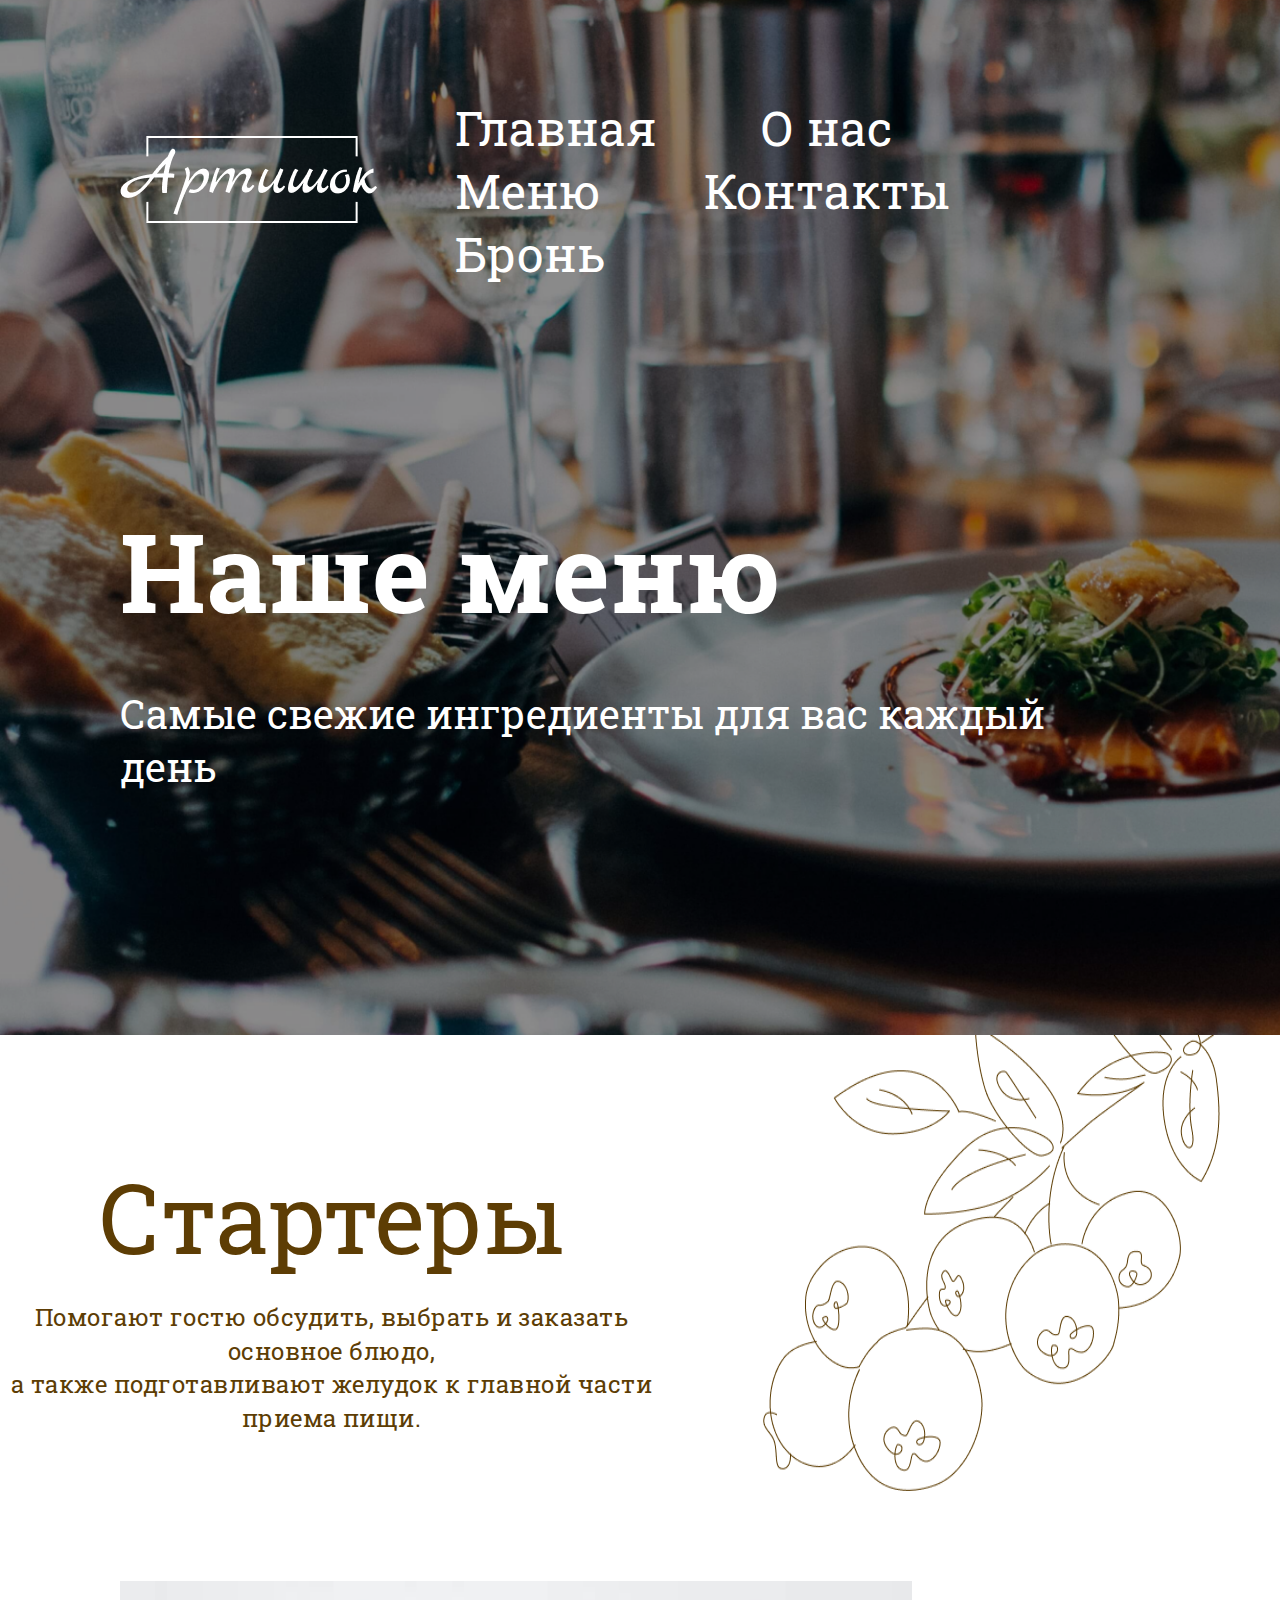
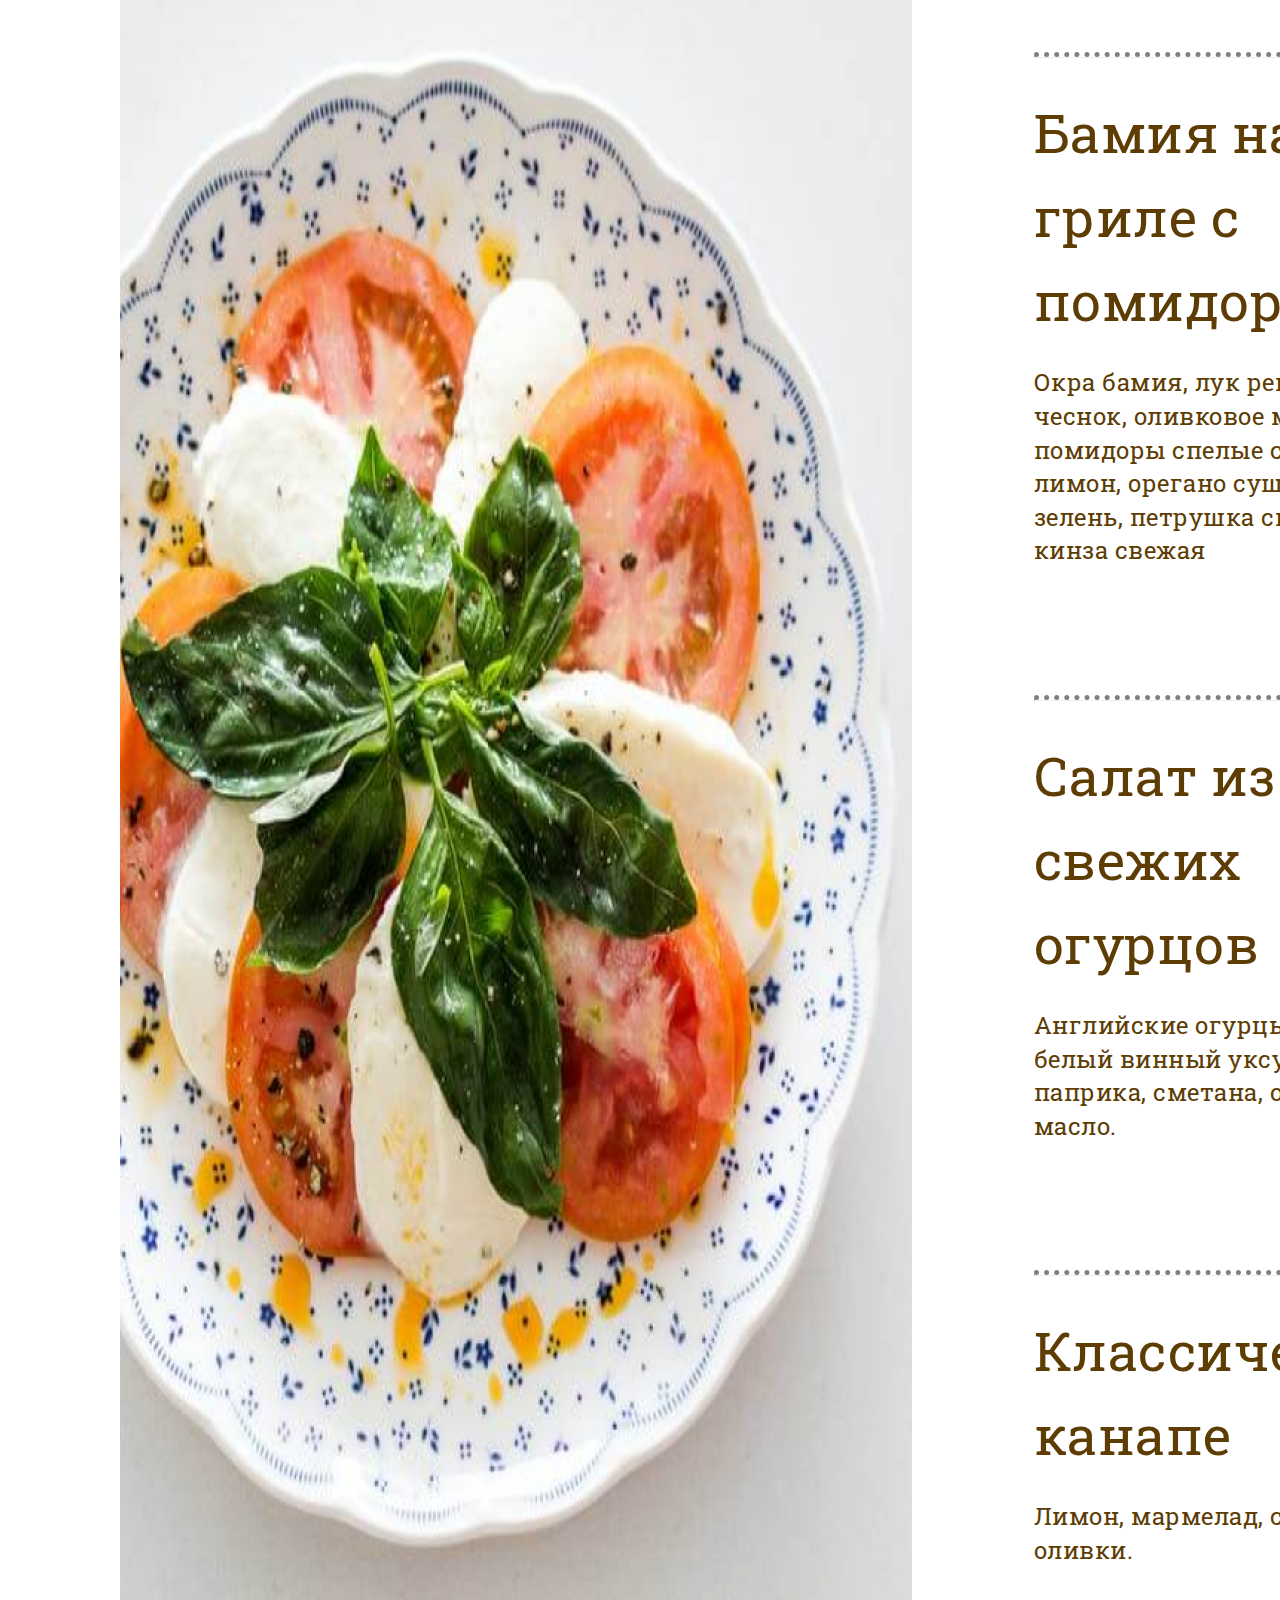
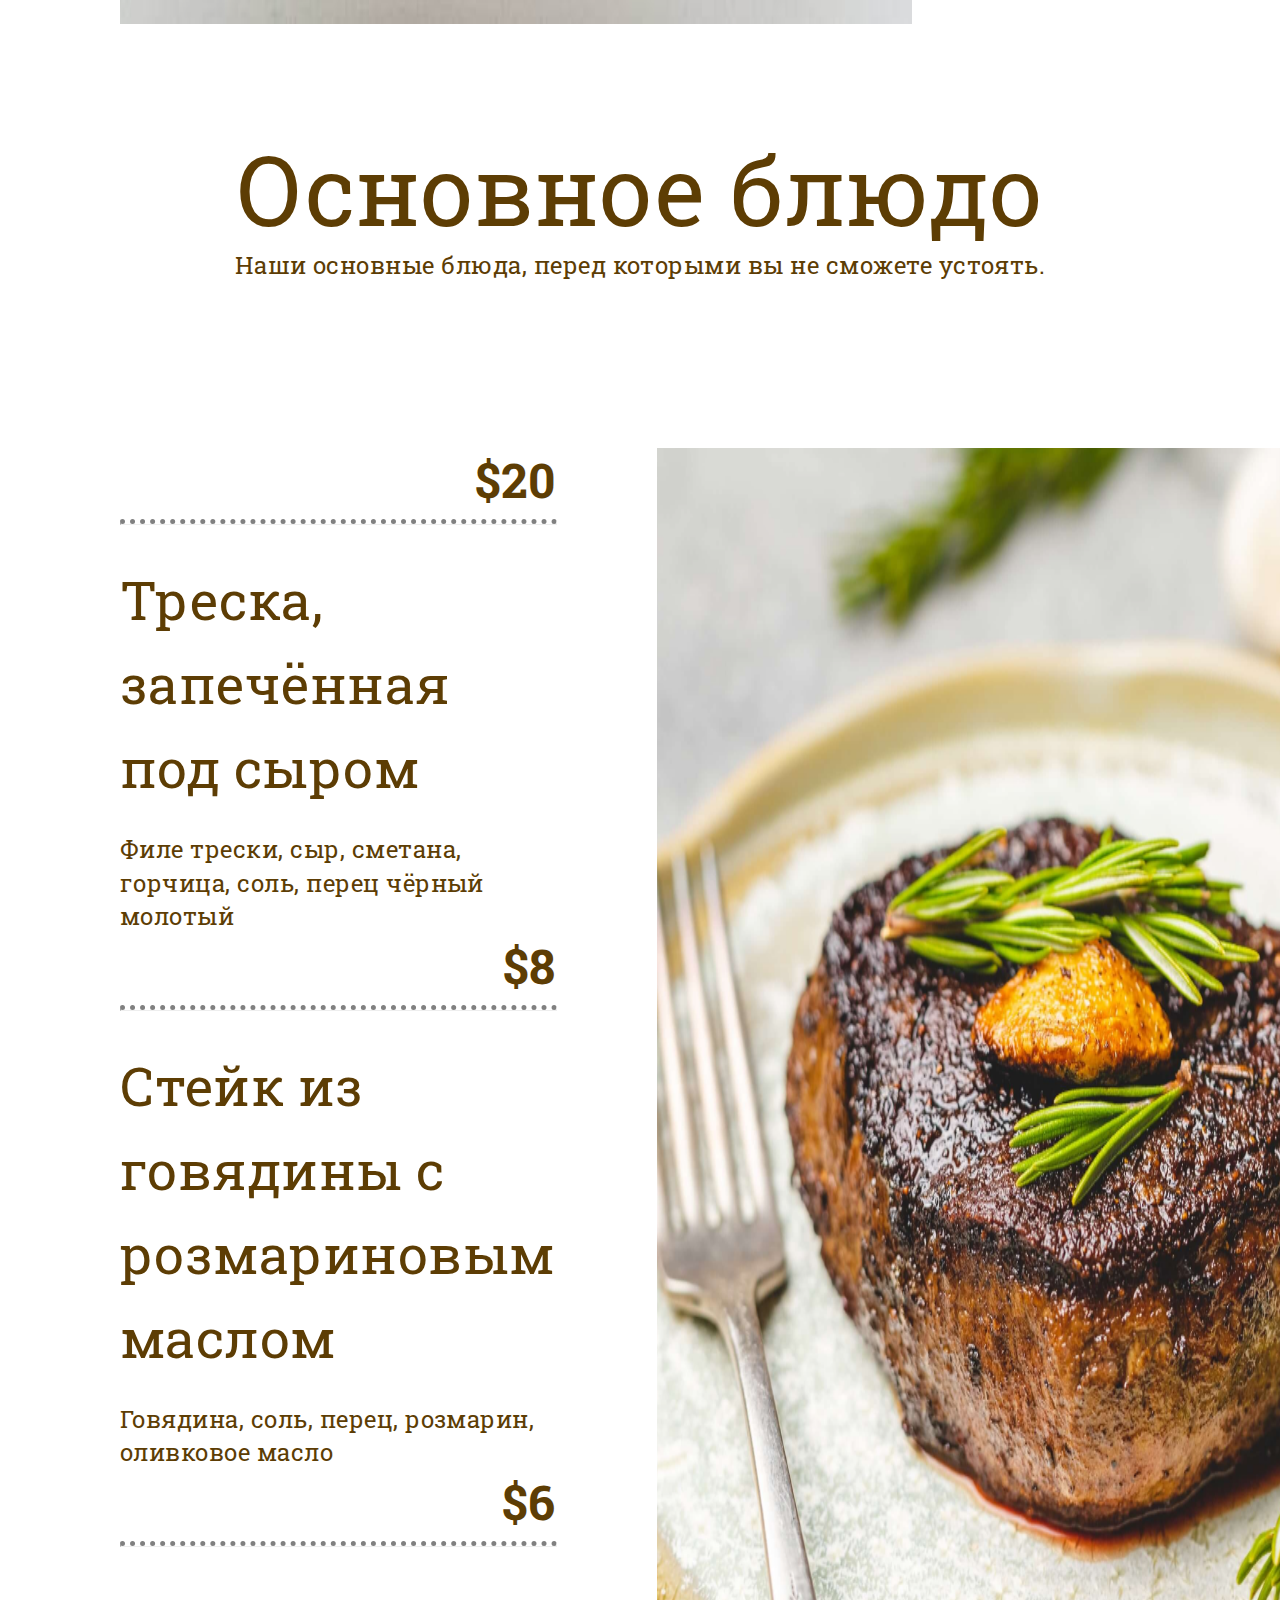
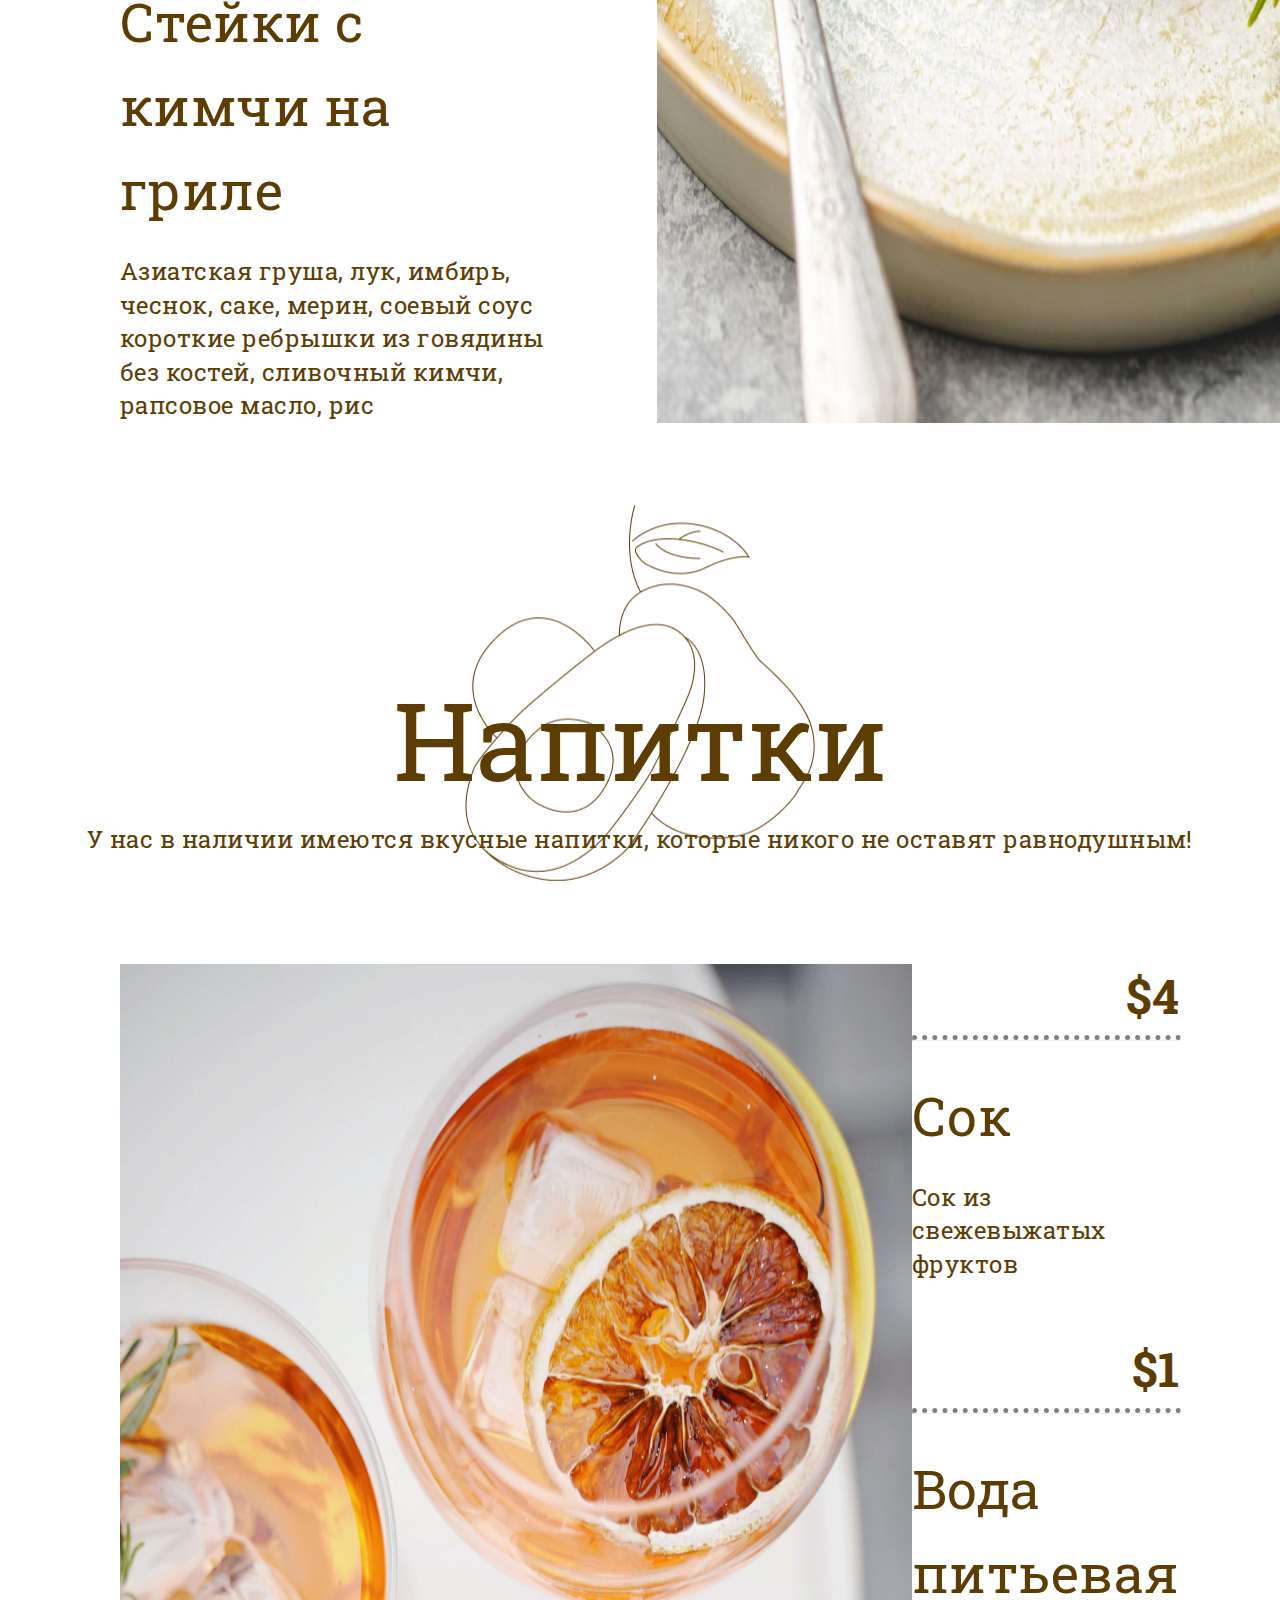
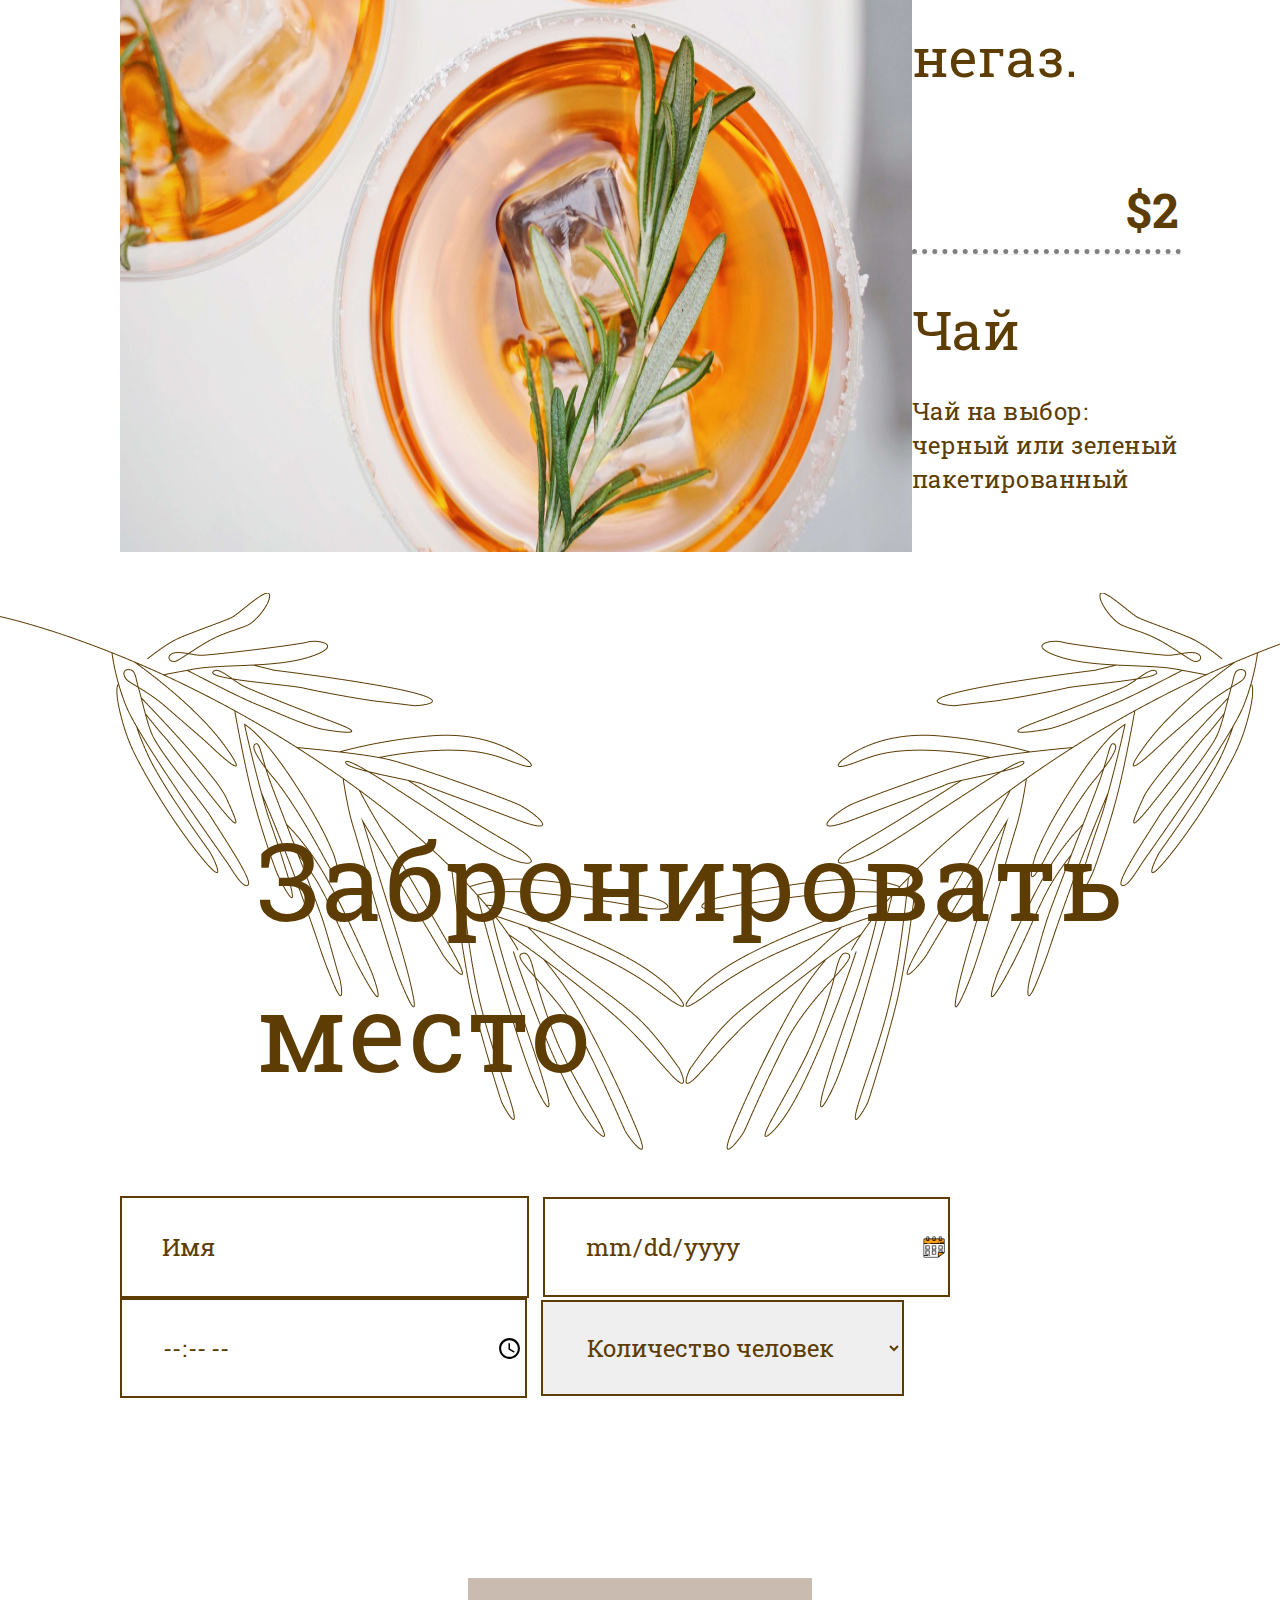
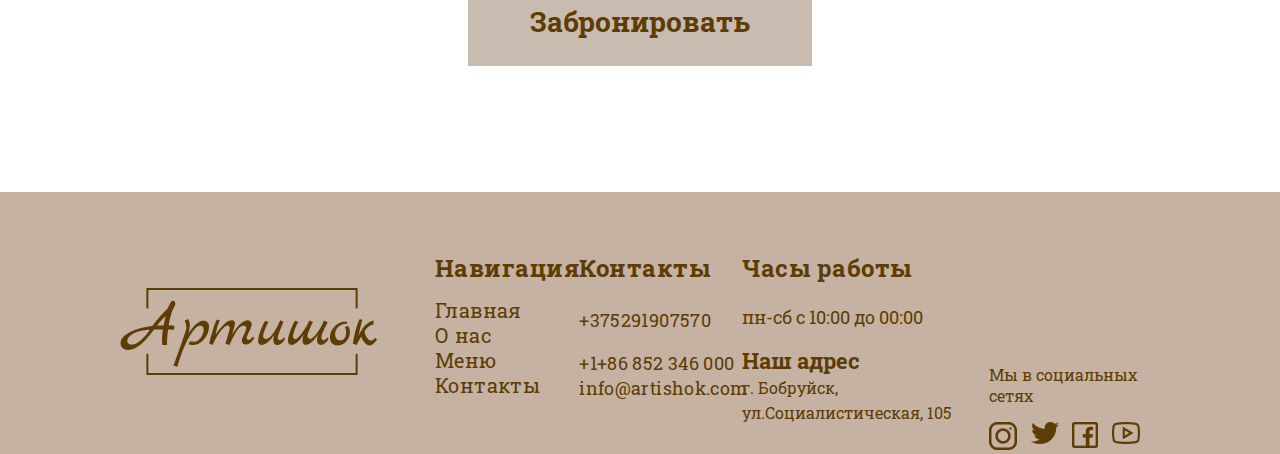
<file: menu.html>
<!DOCTYPE html>
<html lang="en">
  <head>
    <meta charset="UTF-8" />
    <meta name="viewport" content="width=device-width, initial-scale=1.0" />
    <title>Ресторан Артишок: меню</title>
    <link rel="stylesheet" href="menu-style.css" />
    <link rel="preconnect" href="https://fonts.googleapis.com" />
    <link rel="preconnect" href="https://fonts.gstatic.com" crossorigin />
    <link
      href="https://fonts.googleapis.com/css2?family=Roboto+Slab&display=swap"
      rel="stylesheet"
    />
  </head>
  <body>
    <header id="header">
      <div class="container">
        <div class="header-main">
          <div class="logo">
            <img src="images/Logo2.png" />
          </div>
          <div class="header-nav">
            <a class="nav-item" href="index.html">Главная</a>
            <a class="nav-item" href="about.html">О нас</a>
            <a class="nav-item" href="menu.html">Меню</a>
            <a class="nav-item" href="contacts.html">Контакты</a>
            <a class="nav-item" href="bronirovaniye.html"
              ><span class="exit-item">Бронь</span></a
            >
          </div>
        </div>
        <div class="menu-groop">
          <span class="menu-title">Наше меню</span>
          <p class="menu-title-desc">
            Самые свежие ингредиенты для вас каждый день
          </p>
        </div>
      </div>
    </header>
    <main class="color-text">
      <main class="starters">
        <section class="header-starter">
          <div class="desc-title-starter">
            <article class="title-starter">Стартеры</article>
            <p class="desc-starter">
              Помогают гостю обсудить, выбрать и заказать основное блюдо,<br />
              а также подготавливают желудок к главной части приема пищи.
            </p>
          </div>
          <img src="images/Blueberry.png" />
        </section>
        <div class="container">
          <section class="menu-starters">
            <img src="images/bamiya.png" />
            <div class="menu-starters-desc">
              <p class="price">$12</p>
              <hr class="line" width="100%" />
              <div class="desc-starter">
                <p class="title-plate">Бамия на гриле с помидорами</p>
                <p class="desc-plate">
                  Окра бамия, лук репчатый, чеснок, оливковое масло, помидоры
                  спелые сочные, лимон, орегано сушеный, зелень, петрушка
                  свежая, кинза свежая
                </p>
              </div>
              <p class="price">$8</p>
              <hr class="line" width="100%" />
              <div class="desc-starter">
                <p class="title-plate">Салат из свежих огурцов</p>
                <p class="desc-plate">
                  Английские огурцы, чеснок, белый винный уксус, сладкая
                  паприка, сметана, оливковое масло.
                </p>
              </div>
              <p class="price">$6</p>
              <hr class="line" width="100%" />
              <div class="desc-starter">
                <p class="title-plate">Классическое канапе</p>
                <p class="desc-plate">Лимон, мармелад, сыр, оливки.</p>
              </div>
            </div>
          </section>
        </div>
      </main>
      <main class="main-plates">
        <section class="header-main-plate">
          <div class="desc-title-main-plate">
            <article class="title-main-plate">Основное блюдо</article>
            <p class="desc-main-plate">
              Наши основные блюда, перед которыми вы не сможете устоять.
            </p>
          </div>
        </section>
        <div class="container">
          <section class="menu-main-plates">
            <div class="menu-main-plates-desc">
              <p class="price">$20</p>
              <hr class="line" width="100%" />
              <div class="desc-main-plate">
                <p class="title-plate">Треска, запечённая под сыром</p>
                <p class="desc-plate">
                  Филе трески, сыр, сметана, горчица, соль, перец чёрный молотый
                </p>
              </div>
              <p class="price">$8</p>
              <hr class="line" width="100%" />
              <div class="desc-main-plate">
                <p class="title-plate">
                  Стейк из говядины с розмариновым маслом
                </p>
                <p class="desc-plate">
                  Говядина, соль, перец, розмарин, оливковое масло
                </p>
              </div>
              <p class="price">$6</p>
              <hr class="line" width="100%" />
              <div class="desc-main-plate">
                <p class="title-plate">Стейки с кимчи на гриле</p>
                <p class="desc-plate">
                  Азиатская груша, лук, имбирь, чеснок, саке, мерин, соевый соус
                  короткие ребрышки из говядины без костей, сливочный кимчи,
                  рапсовое масло, рис
                </p>
              </div>
            </div>
            <img src="images/steik.png" />
          </section>
        </div>
      </main>
      <main class="drinks">
        <div class="header-drinks">
          <p class="title-drinks">Напитки</p>
          <p class="desc-drink">
            У нас в наличии имеются вкусные напитки, которые никого не оставят
            равнодушным!
          </p>
        </div>
        <div class="container">
          <section class="menu-drinks">
            <img src="images/jus.png" />
            <div class="menu-desc-drinks">
              <p class="price">$4</p>
              <hr class="line" width="100%" />
              <div class="desc-starter">
                <p class="title-plate">Сок</p>
                <p class="desc-plate">Сок из свежевыжатых фруктов</p>
              </div>
              <p class="price">$1</p>
              <hr class="line" width="100%" />
              <div class="desc-starter">
                <p class="title-plate">Вода питьевая негаз.</p>
                <p class="desc-plate"></p>
              </div>
              <p class="price">$2</p>
              <hr class="line" width="100%" />
              <div class="desc-starter">
                <p class="title-plate">Чай</p>
                <p class="desc-plate">
                  Чай на выбор: черный или зеленый пакетированный
                </p>
              </div>
            </div>
          </section>
        </div>
      </main>
      <main class="bronirovaniye">
        <div class="header-bronirovaniye">
          <img src="images/rosemary-bron1.png" class="mint" />
          <p class="title-bronirovaniye">Забронировать место</p>
          <img src="images/rosemary-bron2.png" class="mint" />
        </div>
        <form id="form">
          <div class="container">
            <input type="text" placeholder="Имя" class="style-form" />

            <input type="date" placeholder="Дата брони" class="style-form" />
            <input
              type="time"
              placeholder="Время"
              title="Время"
              class="style-form"
            />
            <select class="style-form">
              <option style="display: none">Количество человек</option>
              <option>1</option>
              <option>2</option>
              <option>3</option>
              <option>4</option>
              <option>5</option>
              <option>6</option>
            </select>
          </div>
        </form>
        <button class="bronBtn">Забронировать</button>
      </main>
      <footer id="footer">
        <div class="container">
          <div class="groop-footer">
            <div class="logotip">
              <img src="images/Logo.png" />
            </div>
            <div class="navigation-footer">
              <p class="header-footer">Навигация</p>
              <div class="navigation">
                <a href="index.html" class="navigation-desc">Главная</a>
                <br />
                <a href="about.html" class="navigation-desc">О нас</a>
                <br />
                <a href="menu.html" class="navigation-desc">Меню</a>
                <br />
                <a href="contacts.html" class="navigation-desc">Контакты</a>
              </div>
            </div>
            <div class="contacts-footer">
              <p class="header-footer">Контакты</p>

              <p class="telephone-desc">+375291907570</p>
              <p class="telephone-desc">
                +1+86 852 346 000<br />
                info@artishok.com
              </p>
            </div>
            <div class="time-footer">
              <p class="telephone-desc"></p>
              <p class="header-footer">Часы работы</p>
              <span class="chas-footer"> пн-сб с 10:00 до 00:00</span>
              <p class="addres-desc">
                <span class="addres-header">Наш адрес<br /></span>г. Бобруйск,
                ул.Социалистическая, 105
              </p>
            </div>
            <div class="soc-seti">
              <p class="header-seti">Мы в социальных сетях</p>
              <div class="soc-seti-images">
                <a
                  href="https://www.instagram.com/club_artishok/"
                  target="_blank"
                  ><img src="images/inst.png"
                /></a>
                <a
                  href="https://twitter.com/i/flow/login?redirect_after_login=%2FArt1shok"
                  target="_blank"
                  ><img src="images/Icon_twitter.png"
                /></a>
                <a
                  href="https://www.facebook.com/groups/437785206932506/"
                  target="_blank"
                  ><img src="images/Icon_facebook.png"
                /></a>
                <a
                  href="https://www.youtube.com/watch?v=OXPV8oDUnPU"
                  target="_blank"
                  ><img src="images/Icon_youtube.png"
                /></a>
              </div>
            </div>
          </div>
        </div>
      </footer>
    </main>
  </body>
</html>
</file>
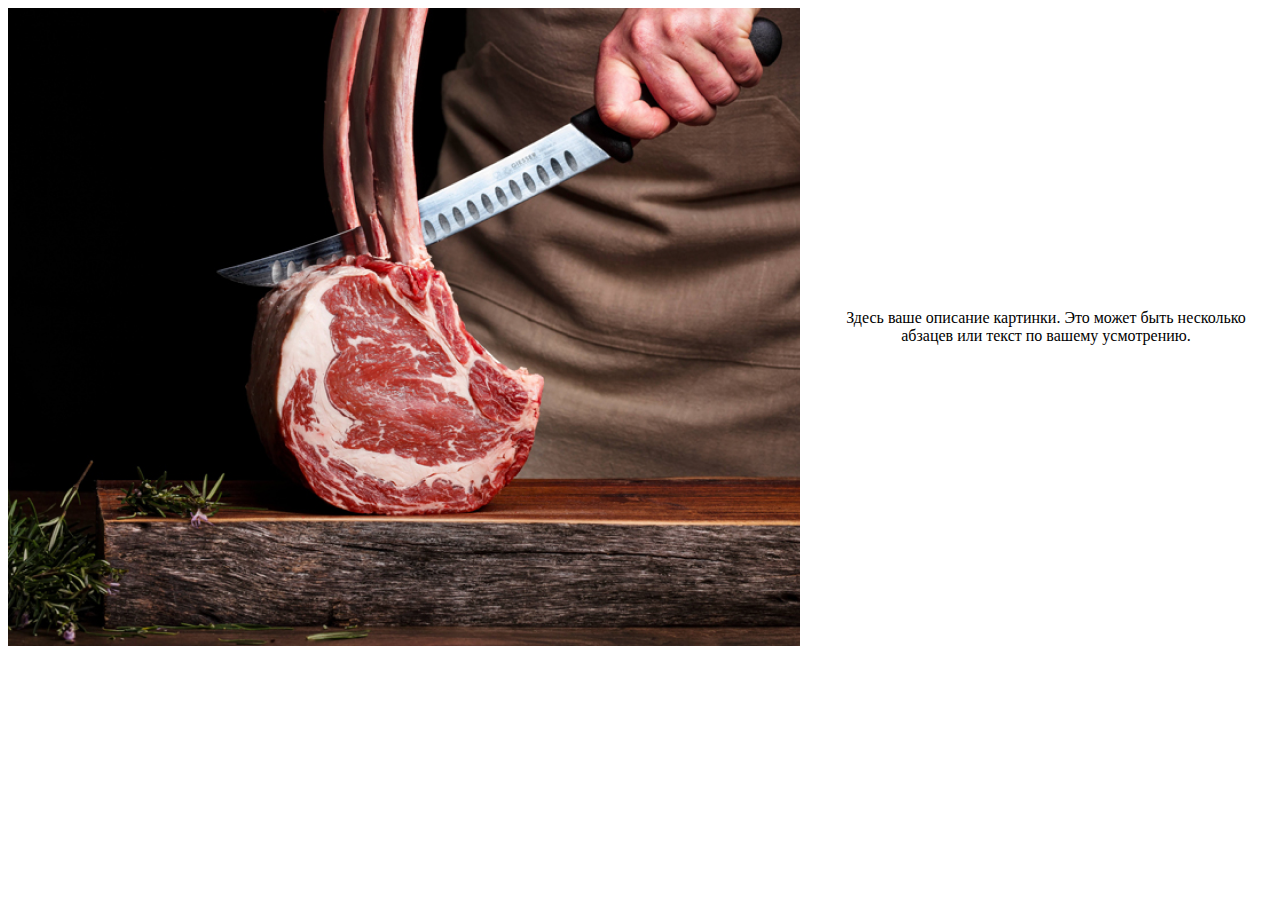
<file: test.html>
<!DOCTYPE html>
<html lang="en">
  <head>
    <meta charset="UTF-8" />
    <meta name="viewport" content="width=device-width, initial-scale=1.0" />
    <style>
      .container {
        display: flex;
        align-items: center;
      }
      .image {
        margin-right: 20px;
      }
      .description {
        text-align: center;
      }
    </style>
  </head>
  <body>
    <div class="container">
      <img src="images/rezka.png" alt="Your Image" class="image" />
      <div class="description">
        <p>
          Здесь ваше описание картинки. Это может быть несколько абзацев или
          текст по вашему усмотрению.
        </p>
      </div>
    </div>
  </body>
</html>
</file>
<file: main-style.css>
body {
  margin: 0px;
  font-family: "Roboto Slab";
}
.header {
  background-color: #e3ddd3;
  background-size: cover;
  width: 100%;
}
.container {
  position: relative;
  margin: 0px 140px 0px 120px;
}

.header-main {
  padding-top: 77px;
  display: flex;
}
.header-nav {
  padding-top: 19px;
  margin-left: 2%;
}
.header-main:last-child {
  margin-right: 0px;
}
.nav-item:last-child {
  margin-right: 0px;
}
.nav-item {
  color: #5d3d04;
  text-decoration: none;
  font-size: 48px;
  font-weight: 400;
  margin-right: 100px;
  transition: color 0.3s linear;
}
.nav-item:hover {
  color: #4d4d4d;
}
.main-logo {
  margin-top: 81px;
}
.logo-krupa {
  display: flex;
  margin-top: -100px;
  position: relative;
  padding-left: 666px;
  padding-top: 40px;
}
.maintext-logo {
  display: flex;
  justify-content: space-between;
}
.main-text {
  padding-top: 154px;
  font-size: 75px;
  font-weight: 600;
  color: #5d3d04;
  text-align: center;
  margin: 0px;
}
.main-text-2 {
  font-size: 36px;
  padding-top: 82px;
  font-weight: 400;
  text-align: left;
  margin: 0px;
}
.header-end {
  display: flex;
  justify-content: space-between;
}
.header-description-1 {
  margin-top: 224px;
  width: 880px;
  height: 225px;
}
.header-description-2 {
  margin-top: 367px;
  margin-bottom: 144px;
}
.header-text-description-1 {
  font-size: 32px;
  font-style: normal;
  font-weight: 400;
  color: #5d3d04;
  margin-top: 54px;
  line-height: 61.5px;
}
.header-text-description-2 {
  font-size: 32px;
  color: #5d3d04;
  line-height: 45px;
  padding-bottom: 26px;
}
.logo-person {
  margin-top: -264px;
  margin-left: -20px;
}
.main-home {
  background-color: #c6b2a3;
  background-size: cover;
}
.main-home-part1 {
  display: flex;
  justify-content: space-between;
}
.logo-main-home-part1 {
  padding-top: 115px;
}
.description-home {
  padding-top: 246px;
}

.main-home-text-description2 {
  padding-top: 18px;
  font-size: 24px;
  font-weight: 400;
  letter-spacing: 0.48px;
  color: #555353;
  line-height: 140%;
}
.leaf-2 {
  padding-top: 70px;
}
.main-home-text-description-1 {
  font-size: 42px;
  font-style: normal;
  font-weight: 400;
  line-height: 67px; /* 159.524% */
  letter-spacing: 5px;
  color: #5d3d04;
}
.icons {
  background-color: #c6b2a3;
  background-size: cover;
}
.icon {
  width: 470px;
  height: 342px;
}
.icon-image {
  display: flex;
  justify-content: center;
}
.icon-desc {
  font-size: 28px;
  font-style: normal;
  font-weight: 400;
  letter-spacing: 3px;
  text-align: center;
  line-height: 40px;
}
.three-icons {
  padding: 136px 0px;
  display: flex;
  justify-items: center;
  justify-content: space-between;
}
.icon:last-child {
  margin: 0;
}
.photogallery {
  background-color: #e3ddd3;
}
.photo-desc {
  color: black;
  font-size: 96px;
  font-style: normal;
  font-weight: 700;
  line-height: 40px; /* 41.667% */
  letter-spacing: 23px;
  text-align: center;
  display: flex;
  justify-content: center;
  padding: 131px 439px 144px 439px;
}
.photogallery-images {
  display: flex;
  justify-content: space-around;
  list-style-type: none;
  margin: 0px;
  z-index: 1;
  padding-bottom: 126px;
}
.photo {
  position: relative;
}
.carousel-button {
  position: absolute;
  z-index: 2;
  border: none;
  font-size: 3rem;
  cursor: pointer;
  color: #d0cdcd;
}
.prev {
  top: 30%;
  left: 5%;
}
.next {
  top: 30%;
  right: 2.5%;
}
/*----------------------------------footer------------------------*/

#footer {
  background-color: #c6b2a3;
  color: #5d3d04;
  margin: 0px;
}
.groop-footer {
  padding-top: 36px;
  display: flex;
  justify-content: space-between;
  position: relative;
}
.logotip {
  padding: 60px 0px;
  position: relative;
}
.header-footer {
  font-size: 24px;
  font-style: normal;
  font-weight: 700;
  letter-spacing: 0.48px;
  align-items: center;
}
.navigation {
  margin-top: -7%;
  line-height: 25px;
  font-size: 20px;
}
.navigation-desc {
  margin-bottom: 100px;
  text-decoration: none;
  color: #5d3d04;
  font-size: 20px;
  font-style: normal;
  font-weight: 400px;
  letter-spacing: 0.4px;
}
.navigation-desc:hover {
  color: #4d4d4d;
}
.telephone-desc {
  font-size: 18px;
  font-style: normal;
  font-weight: 400;
  line-height: 25px; /* 138.889% */
  letter-spacing: 0.36px;
}
.time-footer {
  width: 321px;
  height: 148px;
  line-height: 25px;
  padding-top: 4px;
}
.addres-desc {
  font-size: 16px;
  font-style: normal;
  font-weight: 400;
  line-height: normal;
  line-height: 155.388%;
}
.addres-header {
  font-style: normal;
  font-weight: 700;
  line-height: normal;
  font-size: 22px;
  padding-bottom: 10px;
  align-items: center;
}
.chas-footer {
  font-size: 18px;
  align-items: center;
}
.soc-seti-images {
  display: flex;
  justify-content: space-between;
  color: #5d3d04;
}
.soc-seti {
  padding-top: 120px;
}
.time-desc {
  font-size: 24px;
  font-style: normal;
  font-weight: 700;
  line-height: 24px; /* 104.167% */
  letter-spacing: 0.48px;
}
.contacts-footer {
  width: 163px;
  height: 148px;
  align-items: center;
}
</file>
<file: about-style.css>
body {
  margin: 0px;
  font-family: "Roboto Slab";
}

.container {
  position: relative;
  margin: 0px 140px 0px 120px;
}

.header-main {
  padding-top: 77px;
  display: flex;
}
.header-nav {
  padding-top: 19px;
  margin-left: 2%;
}
.header-main:last-child {
  margin-right: 0px;
}
.nav-item:last-child {
  margin-right: 0px;
}
#header {
  background-image: url("images/about-main.png");
  height: 115vh;
  width: 100%;
  background-size: cover;
}

.header-main {
  padding-top: 77px;
  display: flex;
  align-items: center;
}
.header-main:last-child {
  margin-right: 0px;
}
.nav-item:last-child {
  margin-right: 0px;
}
.nav-item {
  color: #fff;
  text-decoration: none;
  font-size: 48px;
  font-weight: 400;
  margin-right: 100px;
  transition: color 0.3s linear;
}
.nav-item:hover {
  color: #4d4d4d;
}
.about-title {
  font-size: 148px;
  font-style: normal;
  font-weight: 700;
  line-height: 152px; /* 102.703% */
}
.about-groop {
  padding-top: 256px;
  gap: 50px;
  height: 298px;
  width: 915px;
  color: #fff;
}
.about-title-desc {
  font-size: 32px;
  font-style: normal;
  font-weight: 400;
  line-height: 48px; /* 150% */
}
.shef {
  padding-left: 152px;
}
.main-staff {
  display: flex;
  justify-content: space-between;
}
.manager {
  padding-top: 130px;
}
.title-manager {
  font-size: 58px;
  font-weight: 400;
  margin: 0px;
  text-align: center;
}
.name-manager {
  font-size: 32px;
  font-style: normal;
  font-weight: 400;
  letter-spacing: 0.64px;
  text-align: center;
  margin: 0px;
  padding: 24px 0px;
}
.manager-desc {
  padding-top: 307px;
  font-size: 32px;
  line-height: 140%;
  text-align: justify; /* Любая подходящая ширина контейнера */
  overflow-wrap: break-word; /* Разрешаем авто-перенос слов */
}
.title-shef {
  padding-top: 232px;
  font-size: 58px;
  font-style: normal;
  font-weight: 400;
  line-height: 84px;
  text-align: center;
}
.name-shef {
  font-size: 32px;
  font-style: normal;
  font-weight: 400;
  line-height: 140%; /* 33.6px */
  letter-spacing: 0.48px;
}
.header-process {
  display: flex;
  justify-content: flex-end;
}
.title-process {
  font-size: 128px;
  font-style: normal;
  font-weight: 700;
  line-height: 120px; /* 93.75% */
  padding-right: 242px;
  padding-top: 160px;
}

/*----------------------------------------------------Process-----------------------------*/
.cute {
  display: flex;
  align-items: center;
}
.desc-cute {
  width: 555px;
  height: 270px;
  padding-left: 100px;
}
.desc-process-1 {
  font-size: 24px;
  font-style: normal;
  font-weight: 400;
  line-height: 140%; /* 33.6px */
  letter-spacing: 0.48px;
  color: #4d4d4d;
}
.title-desc-image {
  font-size: 88px;
  font-style: normal;
  font-weight: 700;
  line-height: 120%; /* 105.6px */
}
.frying-marinade {
  display: flex;
  justify-content: space-between;
}
.frying {
  padding-left: 70px;
  padding-top: 272px;
}
.desc-process-2 {
  width: 628px;
  height: 68px;
  font-size: 24px;
  font-style: normal;
  font-weight: 400;
  line-height: 140%; /* 33.6px */
  letter-spacing: 0.48px;
  color: #4d4d4d;
  padding: 26px 0px;
}
.marinade {
  padding-top: 120px;
}
.desc-process-3 {
  width: 527px;
  height: 102px;
  font-size: 26px;
  font-style: normal;
  font-weight: 400;
  line-height: 140%; /* 33.6px */
  letter-spacing: 0.48px;
  color: #4d4d4d;
}
.title-desc-image-2 {
  font-size: 88px;
  font-style: normal;
  font-weight: 700;
  line-height: 120%; /* 105.6px */
  padding: 37px 0px;
}
.rosemary2 {
  padding-bottom: 30px;
}
.photogallery {
  background-color: #e3ddd3;
}
.photo-desc {
  color: black;
  font-size: 96px;
  font-style: normal;
  font-weight: 700;
  line-height: 40px; /* 41.667% */
  letter-spacing: 23px;
  text-align: center;
  display: flex;
  justify-content: center;
  padding: 131px 439px 144px 439px;
}
.photogallery-images {
  display: flex;
  justify-content: space-around;
  list-style-type: none;
  margin: 0px;
  z-index: 1;
  padding-bottom: 126px;
}
.photo {
  position: relative;
}
.carousel-button {
  position: absolute;
  z-index: 2;
  border: none;
  font-size: 3rem;
  cursor: pointer;
  color: #d0cdcd;
}
.prev {
  top: 30%;
  left: 5%;
}
.next {
  top: 30%;
  right: 2.5%;
}
/*----------------------------------footer------------------------*/

#footer {
  background-color: #c6b2a3;
  color: #5d3d04;
  margin: 0px;
}
.groop-footer {
  padding-top: 36px;
  display: flex;
  justify-content: space-between;
  position: relative;
}
.logotip {
  padding: 60px 0px;
  position: relative;
}
.header-footer {
  font-size: 24px;
  font-style: normal;
  font-weight: 700;
  letter-spacing: 0.48px;
  align-items: center;
}
.navigation {
  margin-top: -7%;
  line-height: 25px;
  font-size: 20px;
}
.navigation-desc {
  margin-bottom: 100px;
  text-decoration: none;
  color: #5d3d04;
  font-size: 20px;
  font-style: normal;
  font-weight: 400px;
  letter-spacing: 0.4px;
}
.navigation-desc:hover {
  color: #4d4d4d;
}
.telephone-desc {
  font-size: 18px;
  font-style: normal;
  font-weight: 400;
  line-height: 25px; /* 138.889% */
  letter-spacing: 0.36px;
}
.time-footer {
  width: 321px;
  height: 148px;
  line-height: 25px;
  padding-top: 4px;
}
.addres-desc {
  font-size: 16px;
  font-style: normal;
  font-weight: 400;
  line-height: normal;
  line-height: 155.388%;
}
.addres-header {
  font-style: normal;
  font-weight: 700;
  line-height: normal;
  font-size: 22px;
  padding-bottom: 10px;
  align-items: center;
}
.chas-footer {
  font-size: 18px;
  align-items: center;
}
.soc-seti-images {
  display: flex;
  justify-content: space-between;
  color: #5d3d04;
}
.soc-seti {
  padding-top: 120px;
}
.time-desc {
  font-size: 24px;
  font-style: normal;
  font-weight: 700;
  line-height: 24px; /* 104.167% */
  letter-spacing: 0.48px;
}
.contacts-footer {
  width: 163px;
  height: 148px;
  align-items: center;
}
</file>
<file: bronirovaniye-style.css>
body {
  margin: 0px;
  font-family: "Roboto Slab";
}
.header-main {
  padding: 77px 0px;
  display: flex;
}
.header-nav {
  padding-top: 19px;
  margin-left: 2%;
}
.header-main:last-child {
  margin-right: 0px;
}
.nav-item:last-child {
  margin-right: 0px;
}
.nav-item {
  color: #5d3d04;
  text-decoration: none;
  font-size: 48px;
  font-weight: 400;
  margin-right: 100px;
  transition: color 0.3s linear;
}
.nav-item:hover {
  color: #4d4d4d;
}
.color-text {
  color: #5d3d04;
}
.container {
  position: relative;
  margin: 0px 140px 0px 120px;
}
.title-bronirovaniye {
  font-size: 108px;
  font-style: normal;
  font-weight: 400;
  line-height: 140%; /* 151.2px */
  letter-spacing: 2.16px;
  position: absolute;
  align-items: center;
  padding-left: 20%;
  padding-top: 8%;
  color: #5d3d04;
}
.header-bronirovaniye {
  display: flex;
  justify-content: space-between;
}
.style-form {
  margin-right: 10px;
  width: 363px;
  height: 96px;
  color: #5d3d04;
  border: solid 2px #5d3d04;
  font-family: "Roboto Slab";
  font-size: 24px;
  padding-left: 40px;
}
::placeholder {
  color: #5d3d04;
}
input[type="date"]::-webkit-calendar-picker-indicator {
  background-image: url("images/free-icon-calendar-7454345.png");
}
#form {
  margin-top: 46px;
  margin-bottom: 180px;
}
.bronBtn {
  margin: 0 auto;
  display: block;
  width: 344px;
  height: 88px;
  font-family: "Roboto Slab";
  color: #5d3d04;
  background-color: #cabbb1;
  font-size: 28px;
  font-style: normal;
  font-weight: 700;
  line-height: 48px; /* 150% */
  border: none;
  margin-bottom: 126px;
}
.bronBtn:hover {
  background-color: blanchedalmond;
  color: #4d4d4d;
  outline: 0;
}
/*---------------------------------footer------------------------------*/
#footer {
  background-color: #c6b2a3;
  color: #5d3d04;
  margin: 0px;
}
.groop-footer {
  padding-top: 36px;
  display: flex;
  justify-content: space-between;
  position: relative;
}
.logotip {
  padding: 60px 0px;
  position: relative;
}
.header-footer {
  font-size: 24px;
  font-style: normal;
  font-weight: 700;
  letter-spacing: 0.48px;
  align-items: center;
}
.navigation {
  margin-top: -7%;
  line-height: 25px;
  font-size: 20px;
}
.navigation-desc {
  margin-bottom: 100px;
  text-decoration: none;
  color: #5d3d04;
  font-size: 20px;
  font-style: normal;
  font-weight: 400px;
  letter-spacing: 0.4px;
}
.navigation-desc:hover {
  color: #4d4d4d;
}
.telephone-desc {
  font-size: 18px;
  font-style: normal;
  font-weight: 400;
  line-height: 25px; /* 138.889% */
  letter-spacing: 0.36px;
}
.time-footer {
  width: 321px;
  height: 148px;
  line-height: 25px;
  padding-top: 4px;
}
.addres-desc {
  font-size: 16px;
  font-style: normal;
  font-weight: 400;
  line-height: normal;
  line-height: 155.388%;
}
.addres-header {
  font-style: normal;
  font-weight: 700;
  line-height: normal;
  font-size: 22px;
  padding-bottom: 10px;
  align-items: center;
}
.chas-footer {
  font-size: 18px;
  align-items: center;
}
.soc-seti-images {
  display: flex;
  justify-content: space-between;
  color: #5d3d04;
}
.soc-seti {
  padding-top: 120px;
}
.time-desc {
  font-size: 24px;
  font-style: normal;
  font-weight: 700;
  line-height: 24px; /* 104.167% */
  letter-spacing: 0.48px;
}
.contacts-footer {
  width: 163px;
  height: 148px;
  align-items: center;
}
</file>
<file: contacts.css>
body {
  margin: 0px;
  font-family: "Roboto Slab";
}
.container {
  position: relative;
  margin: 0px 140px 0px 120px;
}
.header-main {
  padding-top: 77px;
  display: flex;
}
.header-nav {
  padding-top: 19px;
  margin-left: 2%;
}
.header-main:last-child {
  margin-right: 0px;
}
.nav-item:last-child {
  margin-right: 0px;
}
#header {
  background-image: url("images/contacts-mainnn.png");
  height: 115vh;
  width: 100%;
  background-size: cover;
  color: #fff;
}
.header-main {
  padding-top: 77px;
  display: flex;
  align-items: center;
}
.header-main:last-child {
  margin-right: 0px;
}
.nav-item:last-child {
  margin-right: 0px;
}
.nav-item {
  color: #fff;
  text-decoration: none;
  font-size: 48px;
  font-weight: 400;
  margin-right: 100px;
  transition: color 0.3s linear;
}
.nav-item:hover {
  color: #4d4d4d;
}
.title-header-contacts {
  padding-top: 273px;
}
.title-header {
  font-size: 148px;
  font-style: normal;
  font-weight: 400;
  line-height: 152px; /* 102.703% */
  margin: 0;
}
.desc-title-header {
  font-size: 36px;
  font-style: normal;
  font-weight: 700;
  line-height: 48px; /* 133.333% */
  margin: 0px;
  padding-top: 50px;
}
.time-open {
  font-size: 32px;
  font-style: normal;
  font-weight: 400;
  line-height: 48px; /* 150% */
  margin: 0px;
}
.time-day {
  font-size: 26px;
  font-style: normal;
  font-weight: 400;
  line-height: 140%; /* 36.4px */
  letter-spacing: 0.52px;
  margin: 0px;
  padding-left: 90px;
}

.time-day-open {
  display: flex;
  align-items: center;
}
.line {
  border: 1px dashed;
  margin: 38px 0px;
}
.name-food {
  display: inline-block;
}
.food-time {
  display: flex;
  justify-content: space-between;
}
.open-restaraunt {
  padding-top: 92px;
  float: right;
}
.desc-food {
  font-size: 24px;
  font-style: normal;
  font-weight: 400;
  line-height: 140%; /* 33.6px */
  letter-spacing: 0.48px;
  margin: 0%;
}
.orange {
  left: 38%;
  position: absolute;
  padding-top: 144px;
}
.natur {
  display: flex;
  justify-content: left;
}
.desc-poste-naturmort {
  font-size: 32px;
  font-style: normal;
  font-weight: 700;
  line-height: 48px;
  color: #5d3d04;
  padding-left: 200px;
  padding-top: 370px;
}
.attention {
  color: #c6b2a3;
  font-size: 32px;
  font-style: normal;
  font-weight: 700;
  line-height: 48px;
}
.absolute-main {
  position: relative;
  padding-top: 320px;
}
.home-main {
  display: flex;
  justify-content: space-between;
  padding-top: 145px;
}
.text-address {
  padding-top: 428px;
}
.desc-address-home {
  font-size: 32px;
  font-style: normal;
  font-weight: 500;
  line-height: 48px; /* 150% */
  color: #5d3d04;
}
.homeBtn {
  float: left;
  margin: 0 auto;
  display: block;
  width: 344px;
  height: 88px;
  font-family: "Roboto Slab";
  color: #5d3d04;
  background-color: #fff;
  font-size: 28px;
  margin: 0px;
  font-style: normal;
  font-weight: 700;
  line-height: 48px; /* 150% */
  border: solid 2px #5d3d04;
}
.homeBtn:hover {
  background-color: #c6b2a3;
}
#footer {
  background-color: #c6b2a3;
  color: #5d3d04;
  margin-top: 78.5px;
}
.groop-footer {
  padding-top: 36px;
  display: flex;
  justify-content: space-between;
  position: relative;
}
.logotip {
  padding: 60px 0px;
  position: relative;
}
.header-footer {
  font-size: 24px;
  font-style: normal;
  font-weight: 700;
  letter-spacing: 0.48px;
  align-items: center;
}
.navigation {
  margin-top: -7%;
  line-height: 25px;
  font-size: 20px;
}
.navigation-desc {
  margin-bottom: 100px;
  text-decoration: none;
  color: #5d3d04;
  font-size: 20px;
  font-style: normal;
  font-weight: 400px;
  letter-spacing: 0.4px;
}
.navigation-desc:hover {
  color: #4d4d4d;
}
.telephone-desc {
  font-size: 18px;
  font-style: normal;
  font-weight: 400;
  line-height: 25px; /* 138.889% */
  letter-spacing: 0.36px;
}
.time-footer {
  width: 321px;
  height: 148px;
  line-height: 25px;
  padding-top: 4px;
}
.addres-desc {
  font-size: 16px;
  font-style: normal;
  font-weight: 400;
  line-height: normal;
  line-height: 155.388%;
}
.addres-header {
  font-style: normal;
  font-weight: 700;
  line-height: normal;
  font-size: 22px;
  padding-bottom: 10px;
  align-items: center;
}
.chas-footer {
  font-size: 18px;
  align-items: center;
}
.soc-seti-images {
  display: flex;
  justify-content: space-between;
  color: #5d3d04;
}
.soc-seti {
  padding-top: 120px;
}
.time-desc {
  font-size: 24px;
  font-style: normal;
  font-weight: 700;
  line-height: 24px; /* 104.167% */
  letter-spacing: 0.48px;
}
.contacts-footer {
  width: 163px;
  height: 148px;
  align-items: center;
}
</file>
<file: menu-style.css>
body {
  margin: 0px;
  font-family: "Roboto Slab";
}
.color-text {
  color: #5d3d04;
}
#header {
  background-image: url("images/menu-image-title.png");
  height: 115vh;
  width: 100%;
  background-size: cover;
}
.container {
  position: relative;
  margin: 0px 140px 0px 120px;
}

.header-main {
  padding-top: 77px;
  display: flex;
  align-items: center;
}
.header-nav {
  padding-top: 19px;
  margin-left: 2%;
}
.header-main:last-child {
  margin-right: 0px;
}
.nav-item:last-child {
  margin-right: 0px;
}
.nav-item:last-child {
  margin-right: 0px;
}
.nav-item {
  color: #fff;
  text-decoration: none;
  font-size: 48px;
  font-style: normal;
  font-weight: 400;
  margin-right: 100px;
  transition: color 0.3s linear;
}
.nav-item:hover {
  color: #4d4d4d;
}
.menu-title {
  font-size: 110px;
  font-style: normal;
  font-weight: 700;
  line-height: 152px; /* 102.703% */
}
.menu-groop {
  padding-top: 210px;
  color: #fff;
}
.menu-title-desc {
  font-size: 40px;
  font-style: normal;
  font-weight: 400;
}
.header-starter {
  display: flex;
  justify-content: flex-end;
  padding-bottom: 90px;
}
.title-starter {
  font-size: 96px;
  font-style: normal;
  font-weight: 400;
  line-height: 120px; /* 111.111% */
}
.desc-starter {
  font-size: 24px;
  font-style: normal;
  font-weight: 400;
  line-height: 140%; /* 33.6px */
  letter-spacing: 0.48px;
}
.desc-title-starter {
  text-align: center;
  padding-right: 100px;
  padding-top: 122px;
  color: #5d3d04;
}
.menu-starters {
  display: flex;
  justify-content: space-between;
}
.menu-starters-desc {
  padding-left: 122px;
}
.price {
  text-align: right;
  font-size: 48px;
  font-style: normal;
  font-weight: 700;
  margin: 0px;
}
.line {
  border-top: 5px dotted;
}
.title-plate {
  font-size: 54px;
  font-style: normal;
  font-weight: 400;
  line-height: 84px; /* 123.529% */
  padding: 24px 0px;
  margin: 0px;
  color: #5d3d04;
}
.desc-plate {
  color: #5d3d04;
  font-size: 24px;
  font-style: normal;
  font-weight: 400;
  line-height: 140%; /* 33.6px */
  letter-spacing: 0.48px;
  margin: 0px;
}

.desc-starter {
  margin-bottom: 56px;
}

.title-main-plate {
  font-size: 96px;
  font-weight: 400;
  line-height: 120px; /* 111.111% */
}
.desc-main-plate {
  font-size: 24px;
  font-style: normal;
  font-weight: 400;
  line-height: 140%; /* 33.6px */
  letter-spacing: 0.48px;
  color: #5d3d04;
  margin: 0px;
}
.header-main-plate {
  text-align: center;
  padding-top: 105px;
  margin-bottom: 166px;
}
.menu-main-plates {
  display: flex;
  justify-content: space-between;
}
.menu-main-plates-desc {
  padding-right: 102px;
}
.main-plates {
  padding-bottom: 82px;
}
.title-drinks {
  font-size: 108px;
  font-style: normal;
  font-weight: 400;
  line-height: 120px; /* 111.111% */
  margin: 0px;
  text-align: center;
  align-items: center;
  color: #5d3d04;
}
.desc-drink {
  font-size: 24px;
  font-style: normal;
  font-weight: 400;
  line-height: 140%; /* 33.6px */
  letter-spacing: 0.48px;
  color: #5d3d04;
}
.header-drinks {
  text-align: center;
  background-image: url("images/Avocado.png");
  background-repeat: no-repeat;
  background-position: center;
  padding-top: 174px;
  display: flex;
  flex-direction: column;
  margin-bottom: 83px;
}
.menu-drinks {
  display: flex;
  justify-content: space-between;
  padding-right: 52px;
}
.drinks {
  padding-bottom: 41px;
}
.title-bronirovaniye {
  font-size: 108px;
  font-style: normal;
  font-weight: 400;
  line-height: 140%; /* 151.2px */
  letter-spacing: 2.16px;
  position: absolute;
  align-items: center;
  padding-left: 20%;
  padding-top: 8%;
}
.header-bronirovaniye {
  display: flex;
  justify-content: space-between;
}
.style-form {
  margin-right: 10px;
  width: 363px;
  height: 96px;
  color: #5d3d04;
  border: solid 2px #5d3d04;
  font-family: "Roboto Slab";
  font-size: 24px;
  padding-left: 40px;
}
::placeholder {
  color: #5d3d04;
}
input[type="date"]::-webkit-calendar-picker-indicator {
  background-image: url("images/free-icon-calendar-7454345.png");
}
#form {
  margin-top: 46px;
  margin-bottom: 180px;
}
.bronBtn {
  margin: 0 auto;
  display: block;
  width: 344px;
  height: 88px;
  font-family: "Roboto Slab";
  color: #5d3d04;
  background-color: #cabbb1;
  font-size: 28px;
  font-style: normal;
  font-weight: 700;
  line-height: 48px; /* 150% */
  border: none;
  margin-bottom: 126px;
}
.bronBtn:hover {
  background-color: blanchedalmond;
  color: #4d4d4d;
  outline: 0;
}
/*---------------------------------footer------------------------------*/
#footer {
  background-color: #c6b2a3;
  color: #5d3d04;
  margin: 0px;
}
.groop-footer {
  padding-top: 36px;
  display: flex;
  justify-content: space-between;
  position: relative;
}
.logotip {
  padding: 60px 0px;
  position: relative;
}
.header-footer {
  font-size: 24px;
  font-style: normal;
  font-weight: 700;
  letter-spacing: 0.48px;
  align-items: center;
}
.navigation {
  margin-top: -7%;
  line-height: 25px;
  font-size: 20px;
}
.navigation-desc {
  margin-bottom: 100px;
  text-decoration: none;
  color: #5d3d04;
  font-size: 20px;
  font-style: normal;
  font-weight: 400px;
  letter-spacing: 0.4px;
}
.navigation-desc:hover {
  color: #4d4d4d;
}
.telephone-desc {
  font-size: 18px;
  font-style: normal;
  font-weight: 400;
  line-height: 25px; /* 138.889% */
  letter-spacing: 0.36px;
}
.time-footer {
  width: 321px;
  height: 148px;
  line-height: 25px;
  padding-top: 4px;
}
.addres-desc {
  font-size: 16px;
  font-style: normal;
  font-weight: 400;
  line-height: normal;
  line-height: 155.388%;
}
.addres-header {
  font-style: normal;
  font-weight: 700;
  line-height: normal;
  font-size: 22px;
  padding-bottom: 10px;
  align-items: center;
}
.chas-footer {
  font-size: 18px;
  align-items: center;
}
.soc-seti-images {
  display: flex;
  justify-content: space-between;
  color: #5d3d04;
}
.soc-seti {
  padding-top: 120px;
}
.time-desc {
  font-size: 24px;
  font-style: normal;
  font-weight: 700;
  line-height: 24px; /* 104.167% */
  letter-spacing: 0.48px;
}
.contacts-footer {
  width: 163px;
  height: 148px;
  align-items: center;
}
</file>
